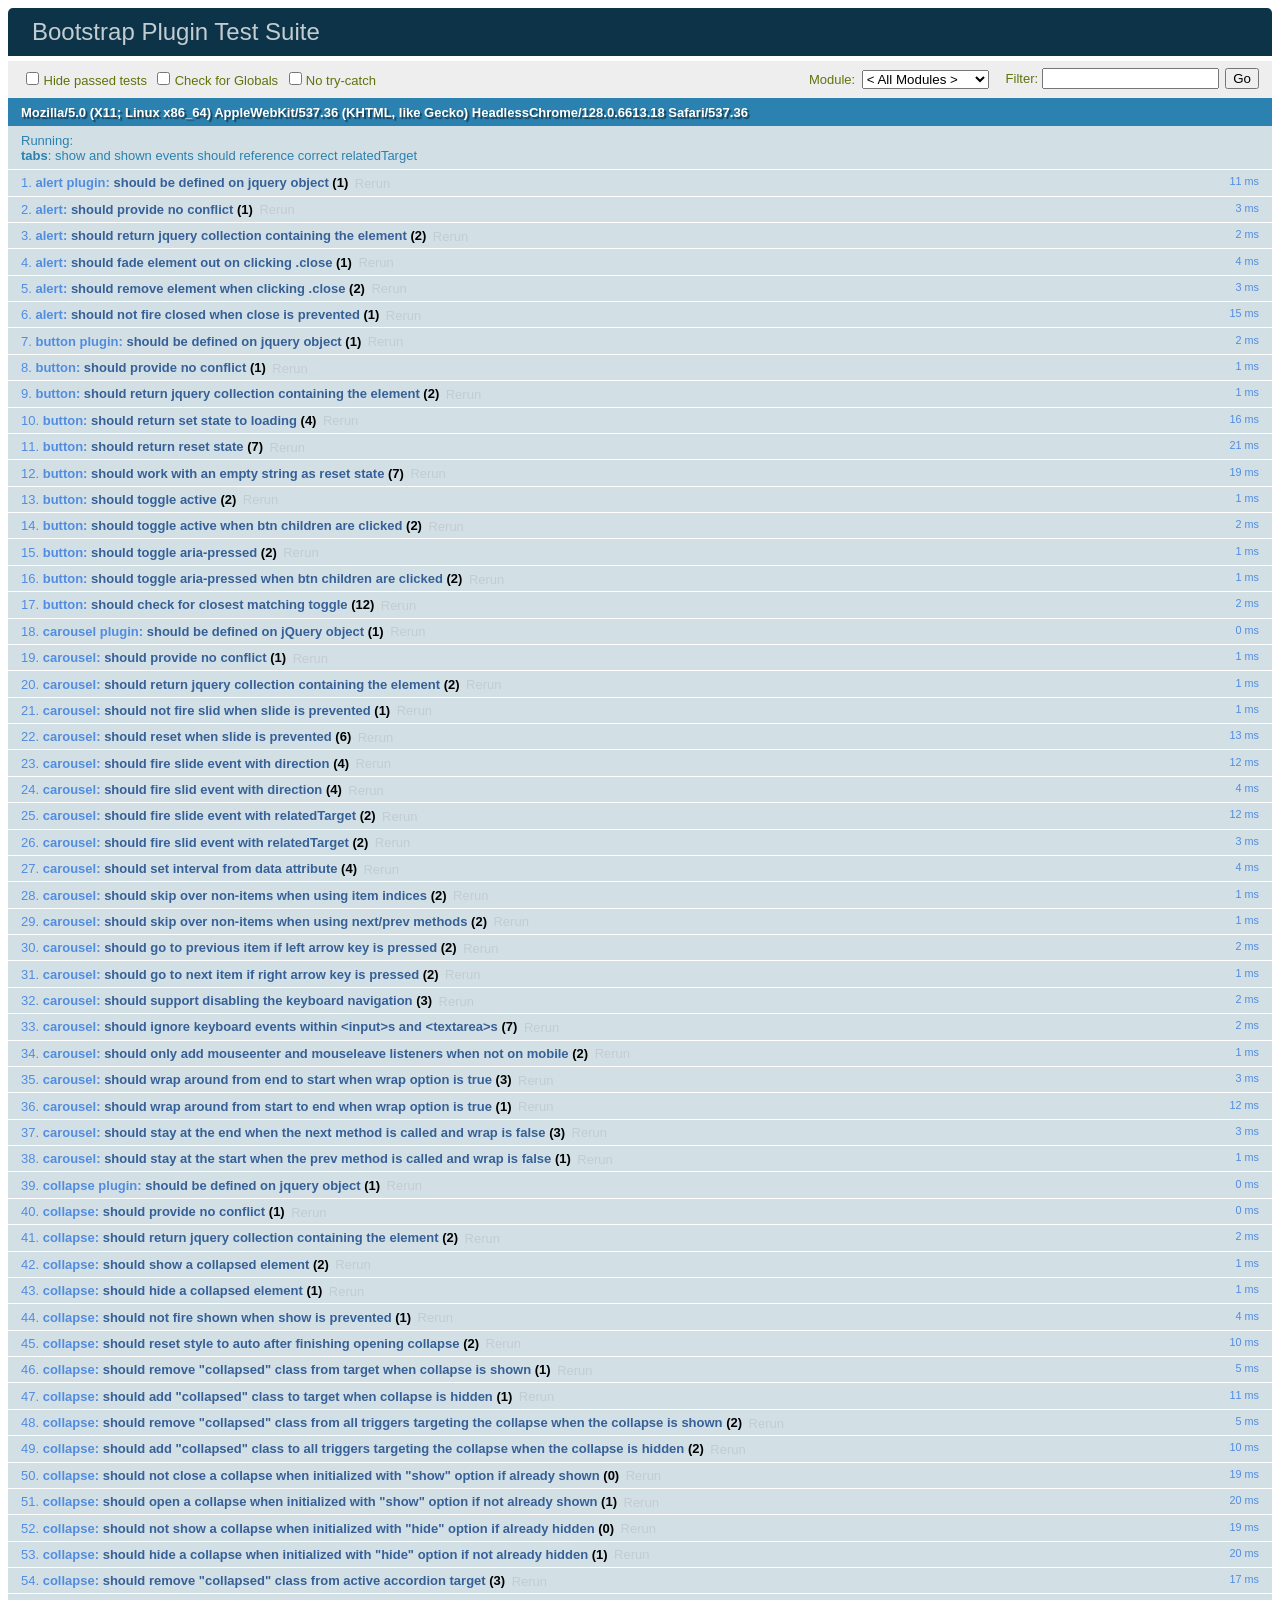
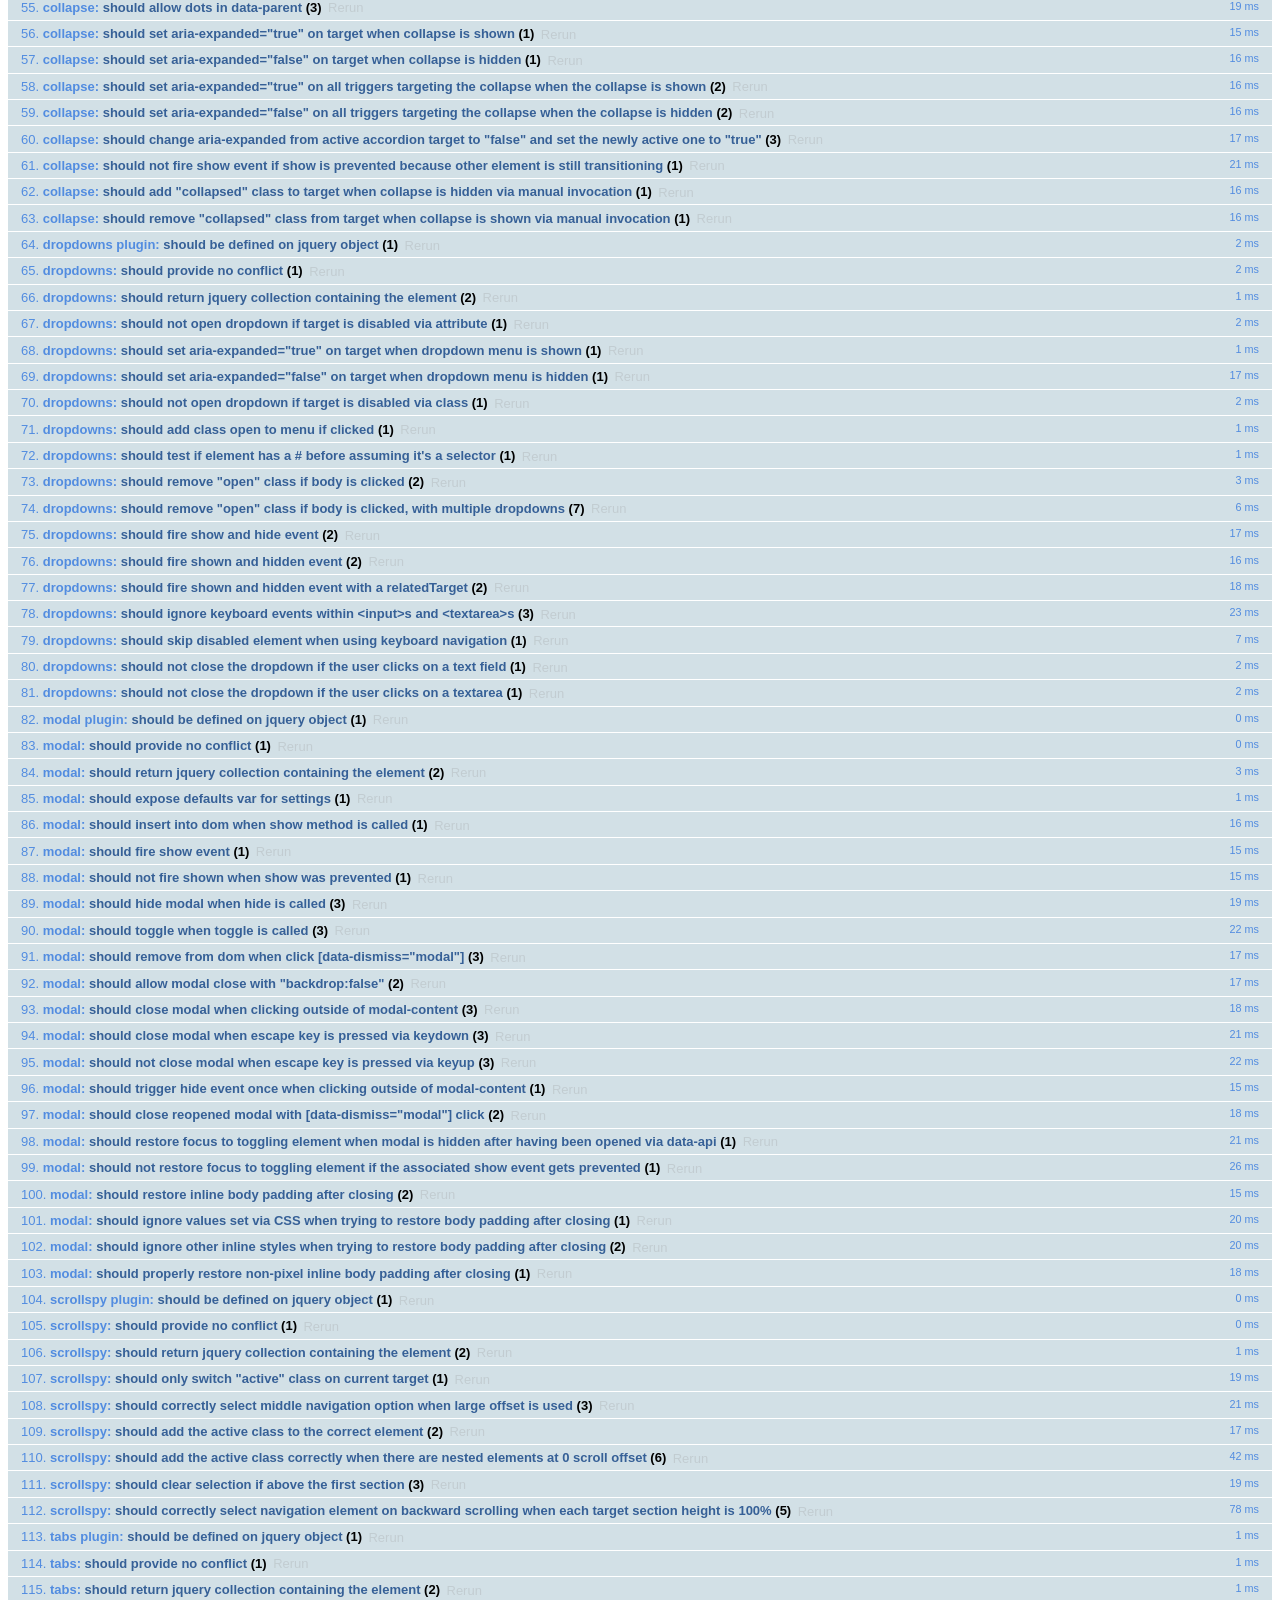
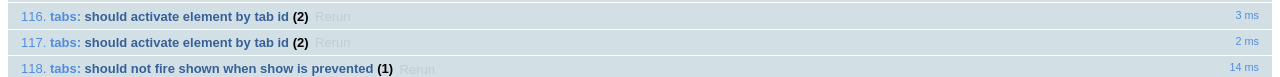
<file: isoccerTraining/js/tests/index.html>
<!DOCTYPE html>
<html>
  <head>
    <meta charset="utf-8">
    <title>Bootstrap Plugin Test Suite</title>
    <meta name="viewport" content="width=device-width, initial-scale=1">

    <!-- jQuery -->
    <script src="vendor/jquery.min.js"></script>
    <script>
      // Disable jQuery event aliases to ensure we don't accidentally use any of them
      (function () {
        var eventAliases = [
          'blur',
          'focus',
          'focusin',
          'focusout',
          'load',
          'resize',
          'scroll',
          'unload',
          'click',
          'dblclick',
          'mousedown',
          'mouseup',
          'mousemove',
          'mouseover',
          'mouseout',
          'mouseenter',
          'mouseleave',
          'change',
          'select',
          'submit',
          'keydown',
          'keypress',
          'keyup',
          'error',
          'contextmenu',
          'hover',
          'bind',
          'unbind',
          'delegate',
          'undelegate'
        ]
        for (var i = 0; i < eventAliases.length; i++) {
          $.fn[eventAliases[i]] = undefined
        }
      })()
    </script>

    <!-- QUnit -->
    <link rel="stylesheet" href="vendor/qunit.css" media="screen">
    <script src="vendor/qunit.js"></script>
    <script>
      // See https://github.com/axemclion/grunt-saucelabs#test-result-details-with-qunit
      var log = []
      // Require assert.expect in each test
      QUnit.config.requireExpects = true
      QUnit.done(function (testResults) {
        var tests = []
        for (var i = 0, len = log.length; i < len; i++) {
          var details = log[i]
          tests.push({
            name: details.name,
            result: details.result,
            expected: details.expected,
            actual: details.actual,
            source: details.source
          })
        }
        testResults.tests = tests

        window.global_test_results = testResults
      })

      QUnit.testStart(function (testDetails) {
        $(window).scrollTop(0)
        QUnit.log(function (details) {
          if (!details.result) {
            details.name = testDetails.name
            log.push(details)
          }
        })
      })

      // Cleanup
      QUnit.testDone(function () {
        $('#qunit-fixture').empty()
        $('#modal-test, .modal-backdrop').remove()
      })

      // Display fixture on-screen on iOS to avoid false positives
      if (/iPhone|iPad|iPod/.test(navigator.userAgent)) {
        QUnit.begin(function() {
          $('#qunit-fixture').css({ top: 0, left: 0 })
        })

        QUnit.done(function () {
          $('#qunit-fixture').css({ top: '', left: '' })
        })
      }

      // Disable deprecated global QUnit method aliases in preparation for QUnit v2
      (function () {
        var methodNames = [
          'async',
          'asyncTest',
          'deepEqual',
          'equal',
          'expect',
          'module',
          'notDeepEqual',
          'notEqual',
          'notPropEqual',
          'notStrictEqual',
          'ok',
          'propEqual',
          'push',
          'start',
          'stop',
          'strictEqual',
          'test',
          'throws'
        ];
        for (var i = 0; i < methodNames.length; i++) {
          var methodName = methodNames[i];
          window[methodName] = undefined;
        }
      })();
    </script>

    <!-- Plugin sources -->
    <script>$.support.transition = false</script>
    <script src="../../js/alert.js"></script>
    <script src="../../js/button.js"></script>
    <script src="../../js/carousel.js"></script>
    <script src="../../js/collapse.js"></script>
    <script src="../../js/dropdown.js"></script>
    <script src="../../js/modal.js"></script>
    <script src="../../js/scrollspy.js"></script>
    <script src="../../js/tab.js"></script>
    <script src="../../js/tooltip.js"></script>
    <script src="../../js/popover.js"></script>
    <script src="../../js/affix.js"></script>

    <!-- Unit tests -->
    <script src="unit/alert.js"></script>
    <script src="unit/button.js"></script>
    <script src="unit/carousel.js"></script>
    <script src="unit/collapse.js"></script>
    <script src="unit/dropdown.js"></script>
    <script src="unit/modal.js"></script>
    <script src="unit/scrollspy.js"></script>
    <script src="unit/tab.js"></script>
    <script src="unit/tooltip.js"></script>
    <script src="unit/popover.js"></script>
    <script src="unit/affix.js"></script>

  </head>
  <body>
    <div id="qunit-container">
      <div id="qunit"></div>
      <div id="qunit-fixture"></div>
    </div>
  </body>
</html>
</file>
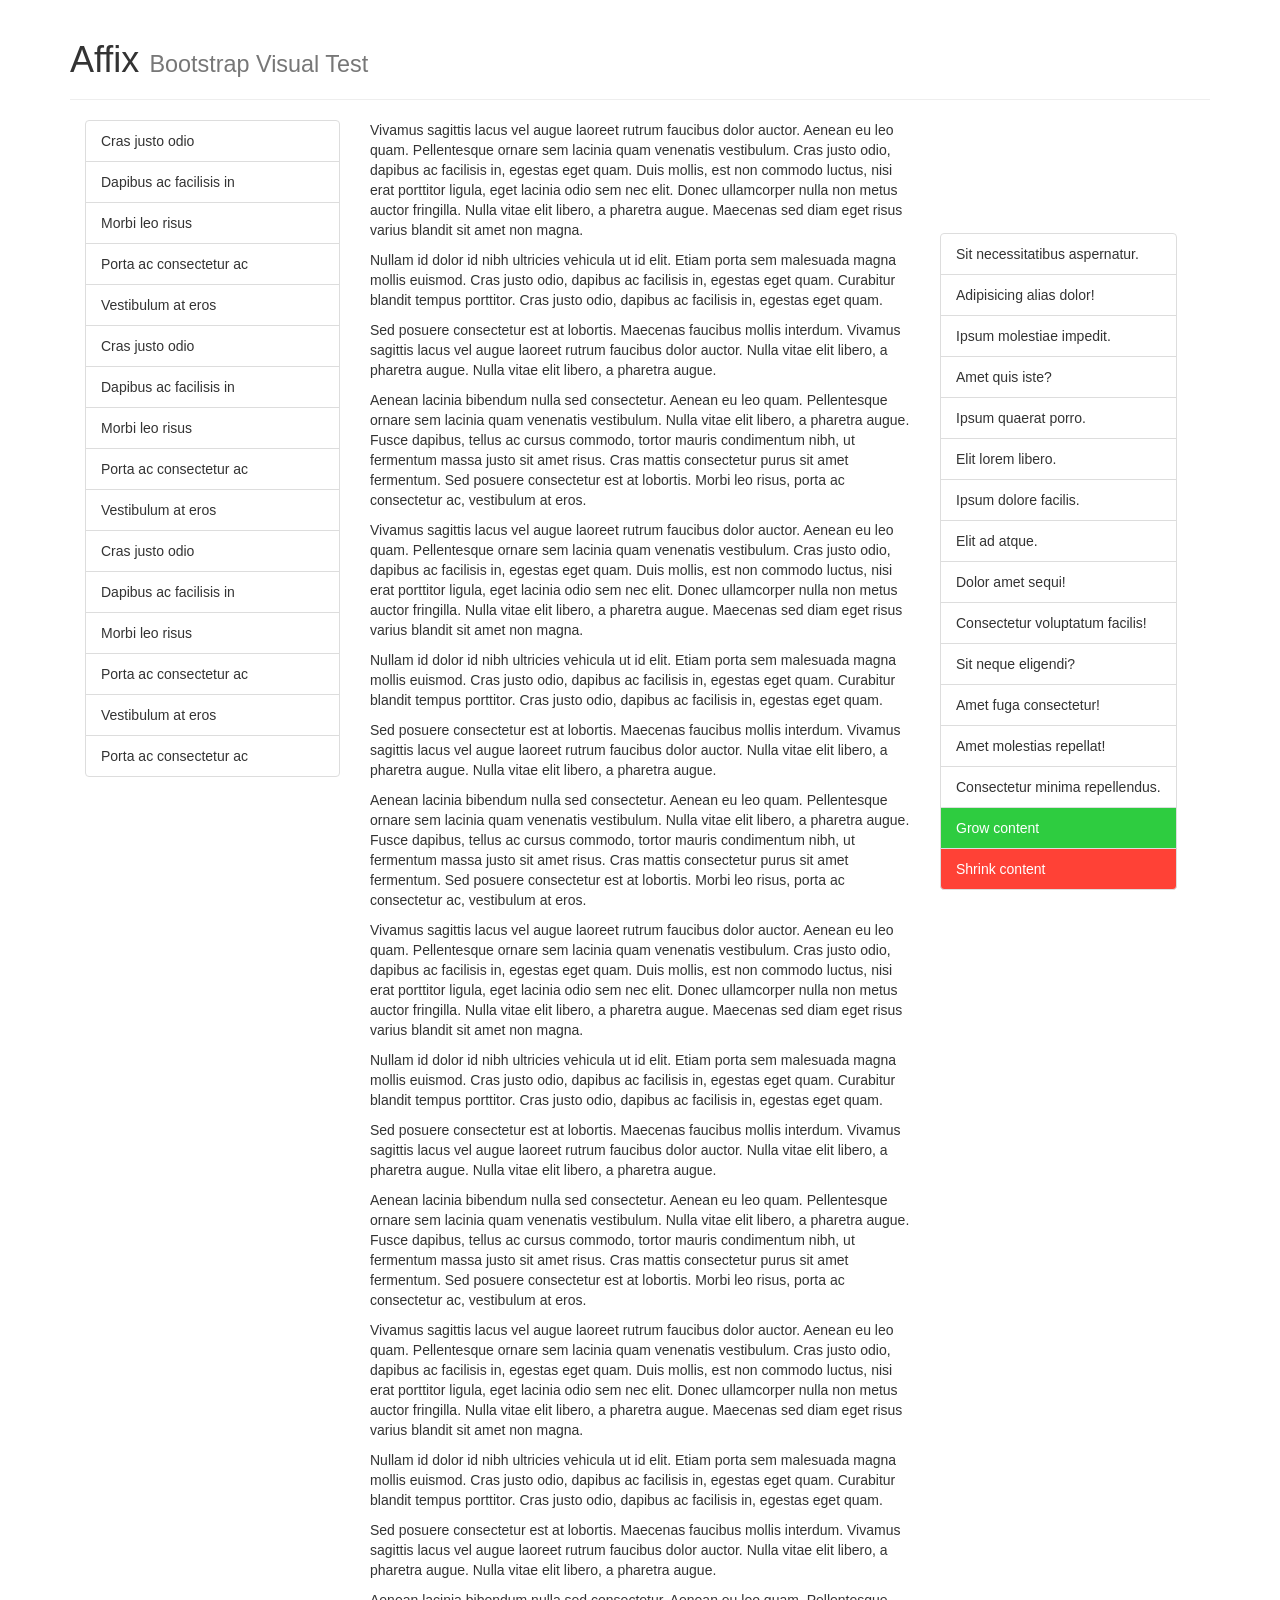
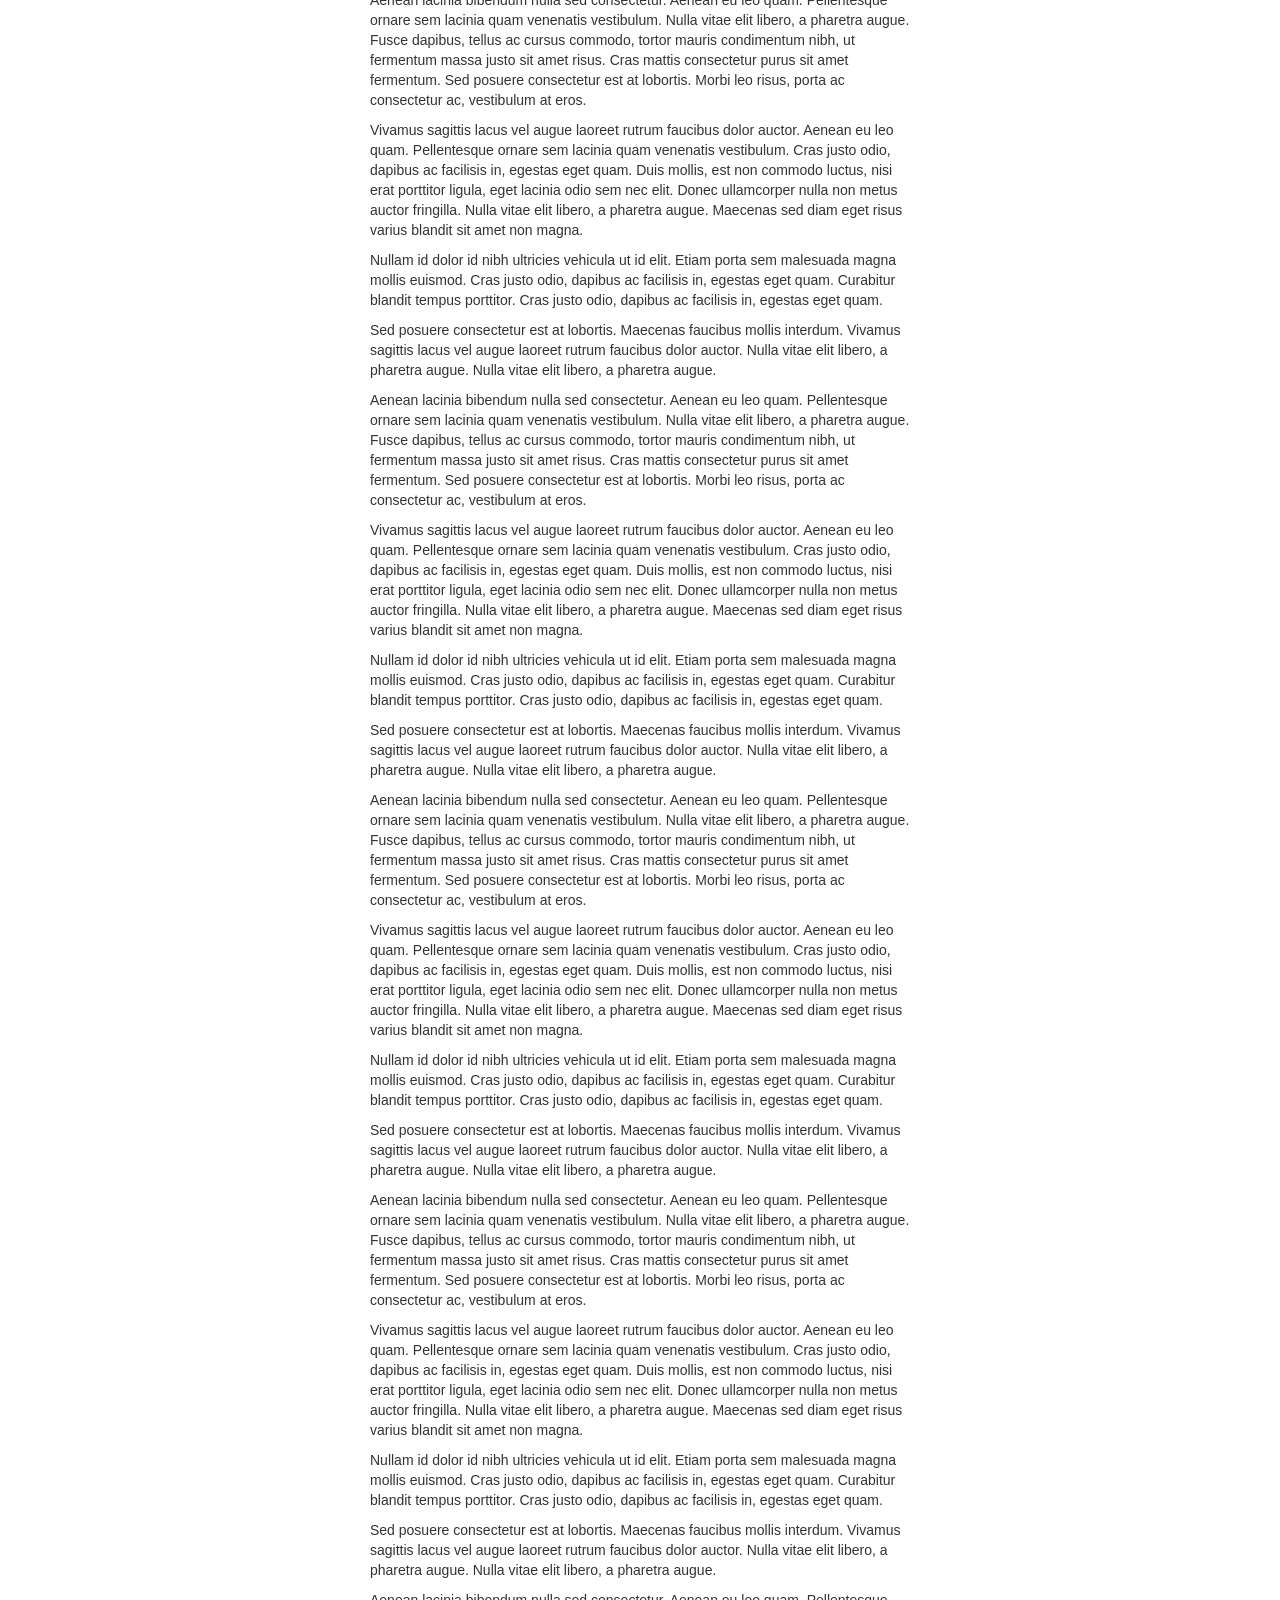
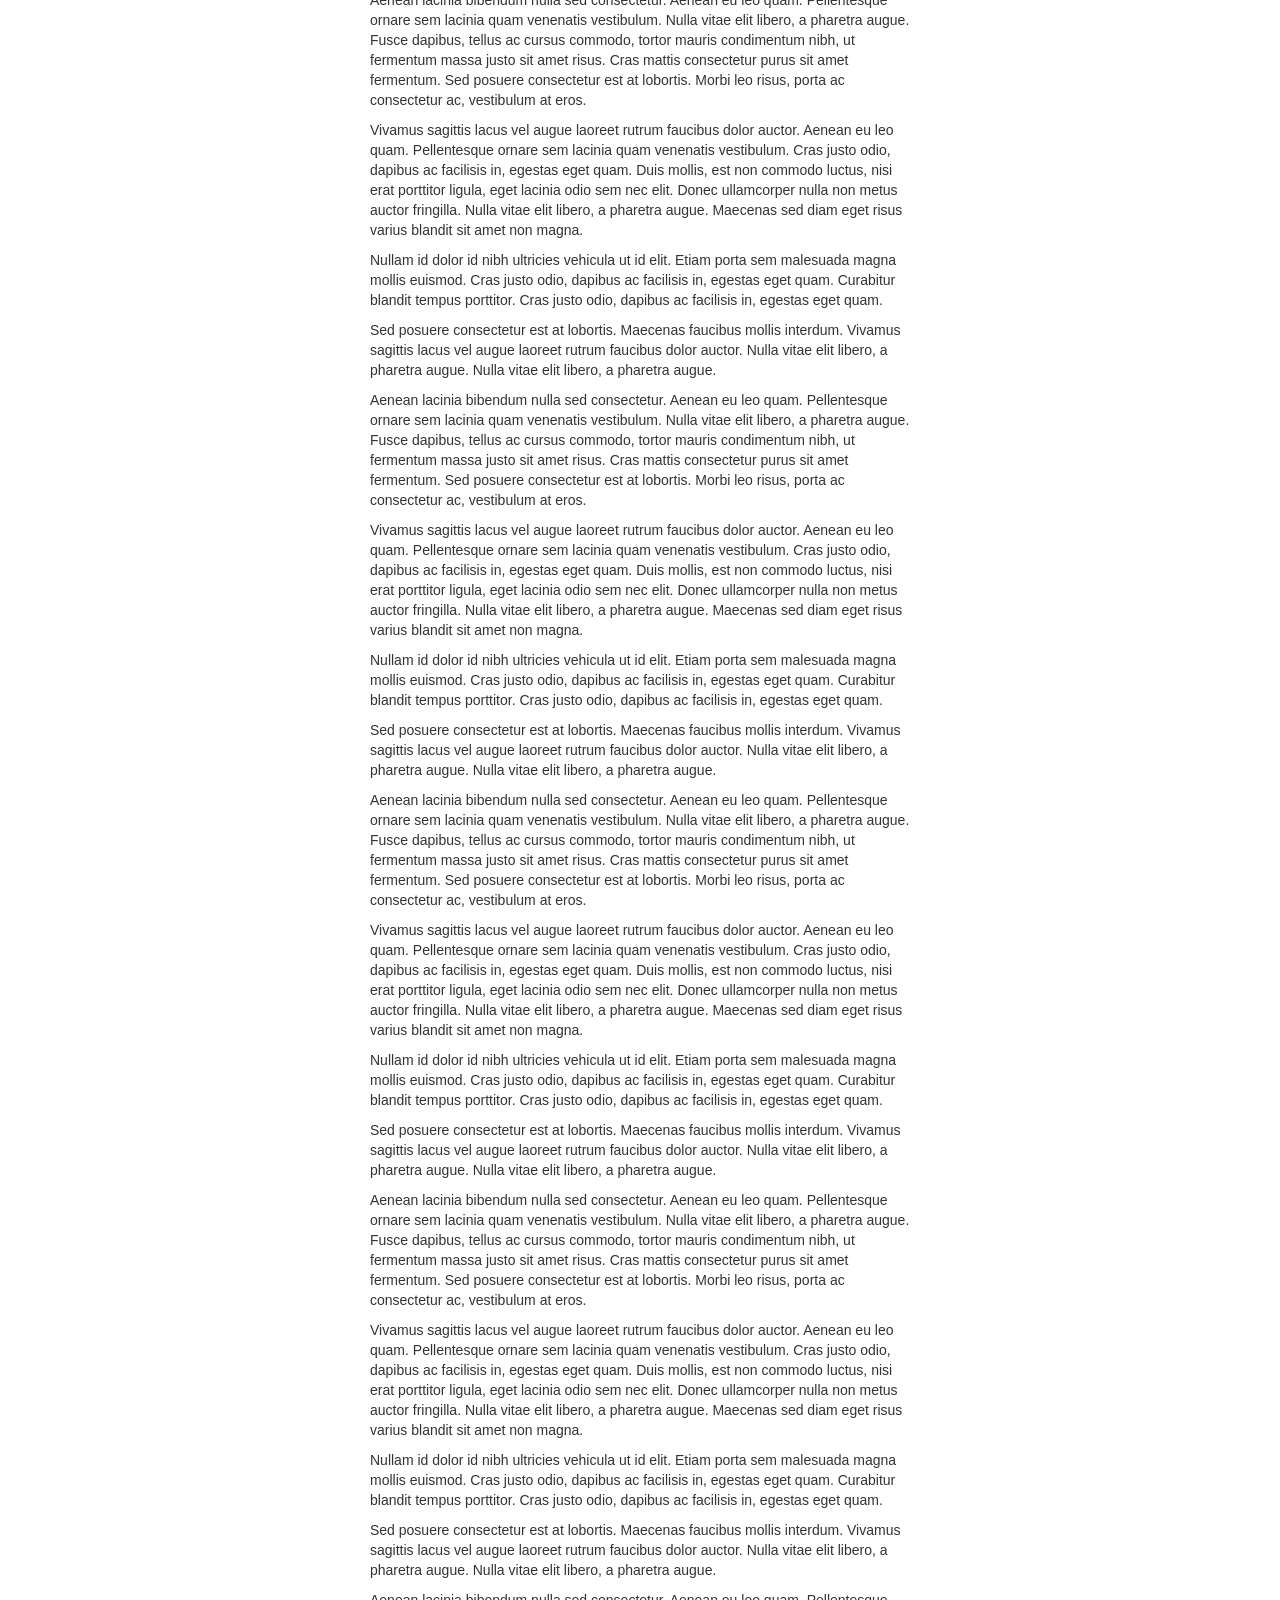
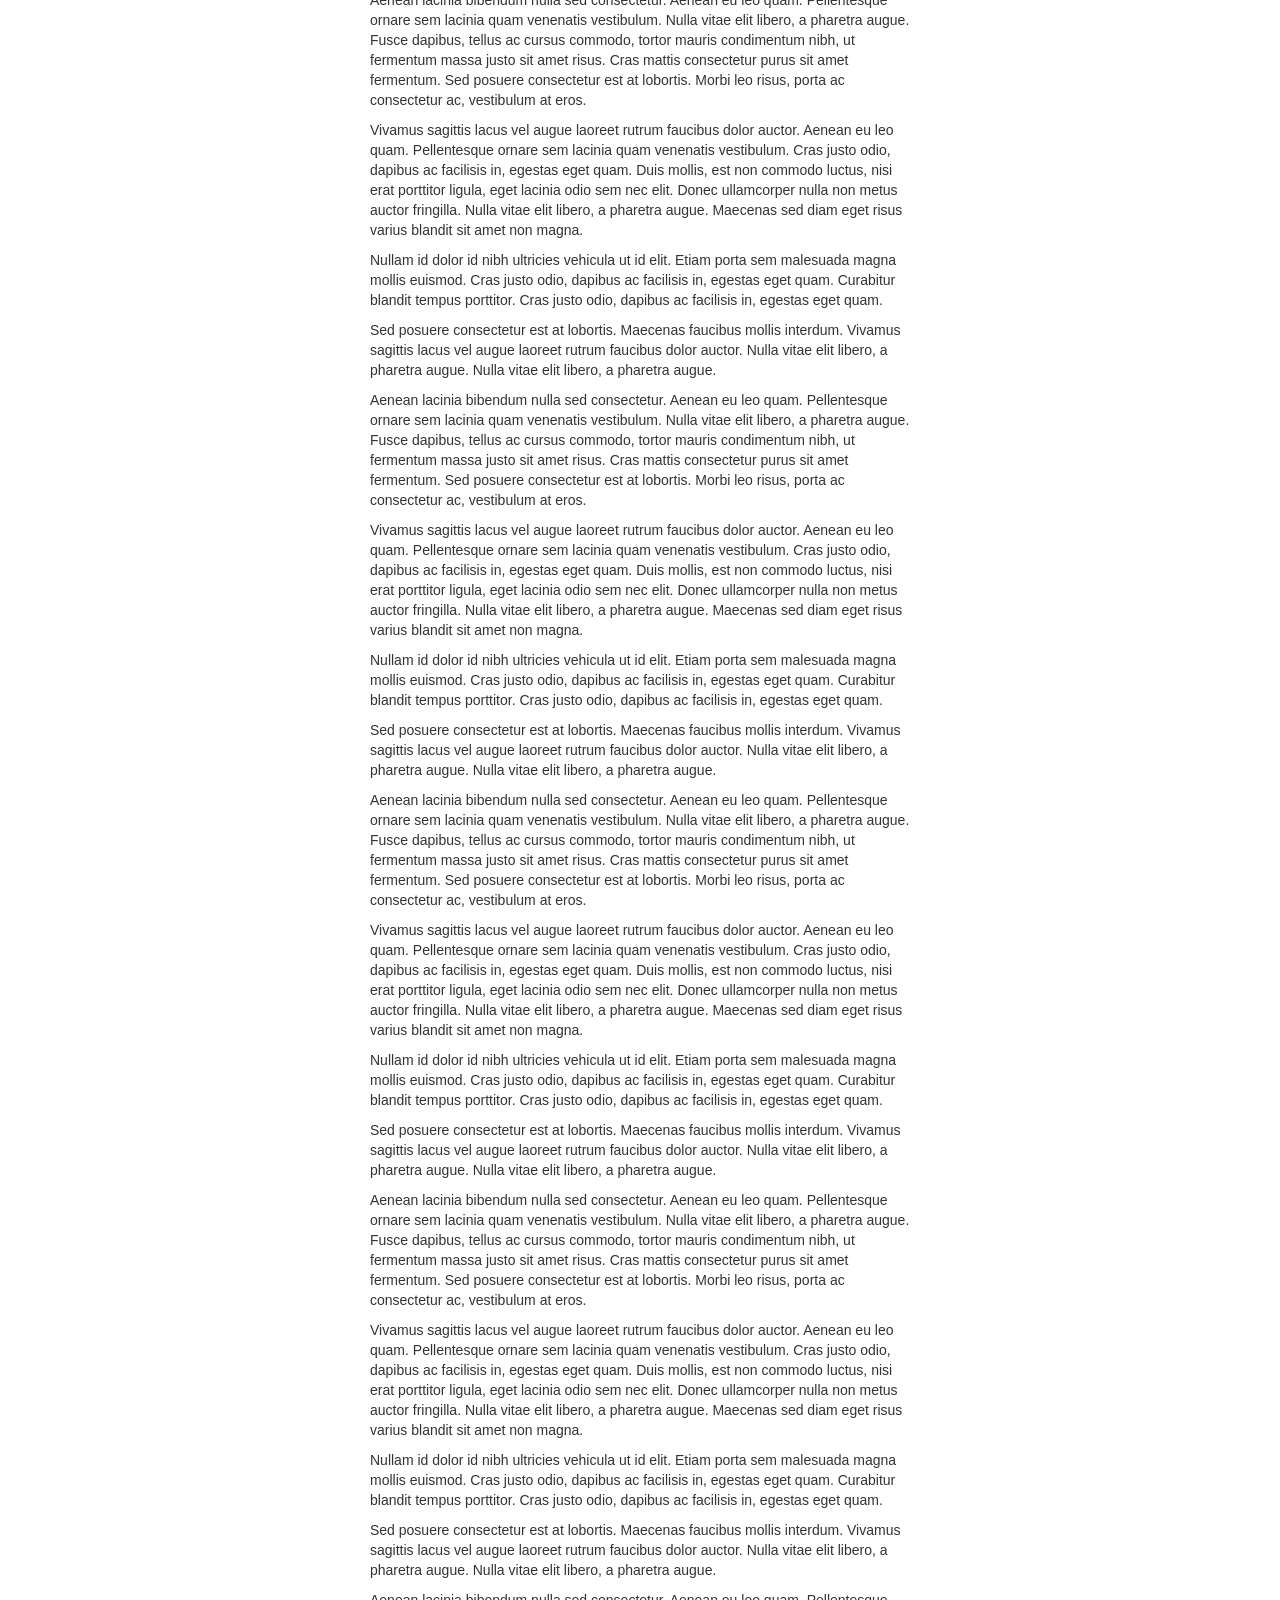
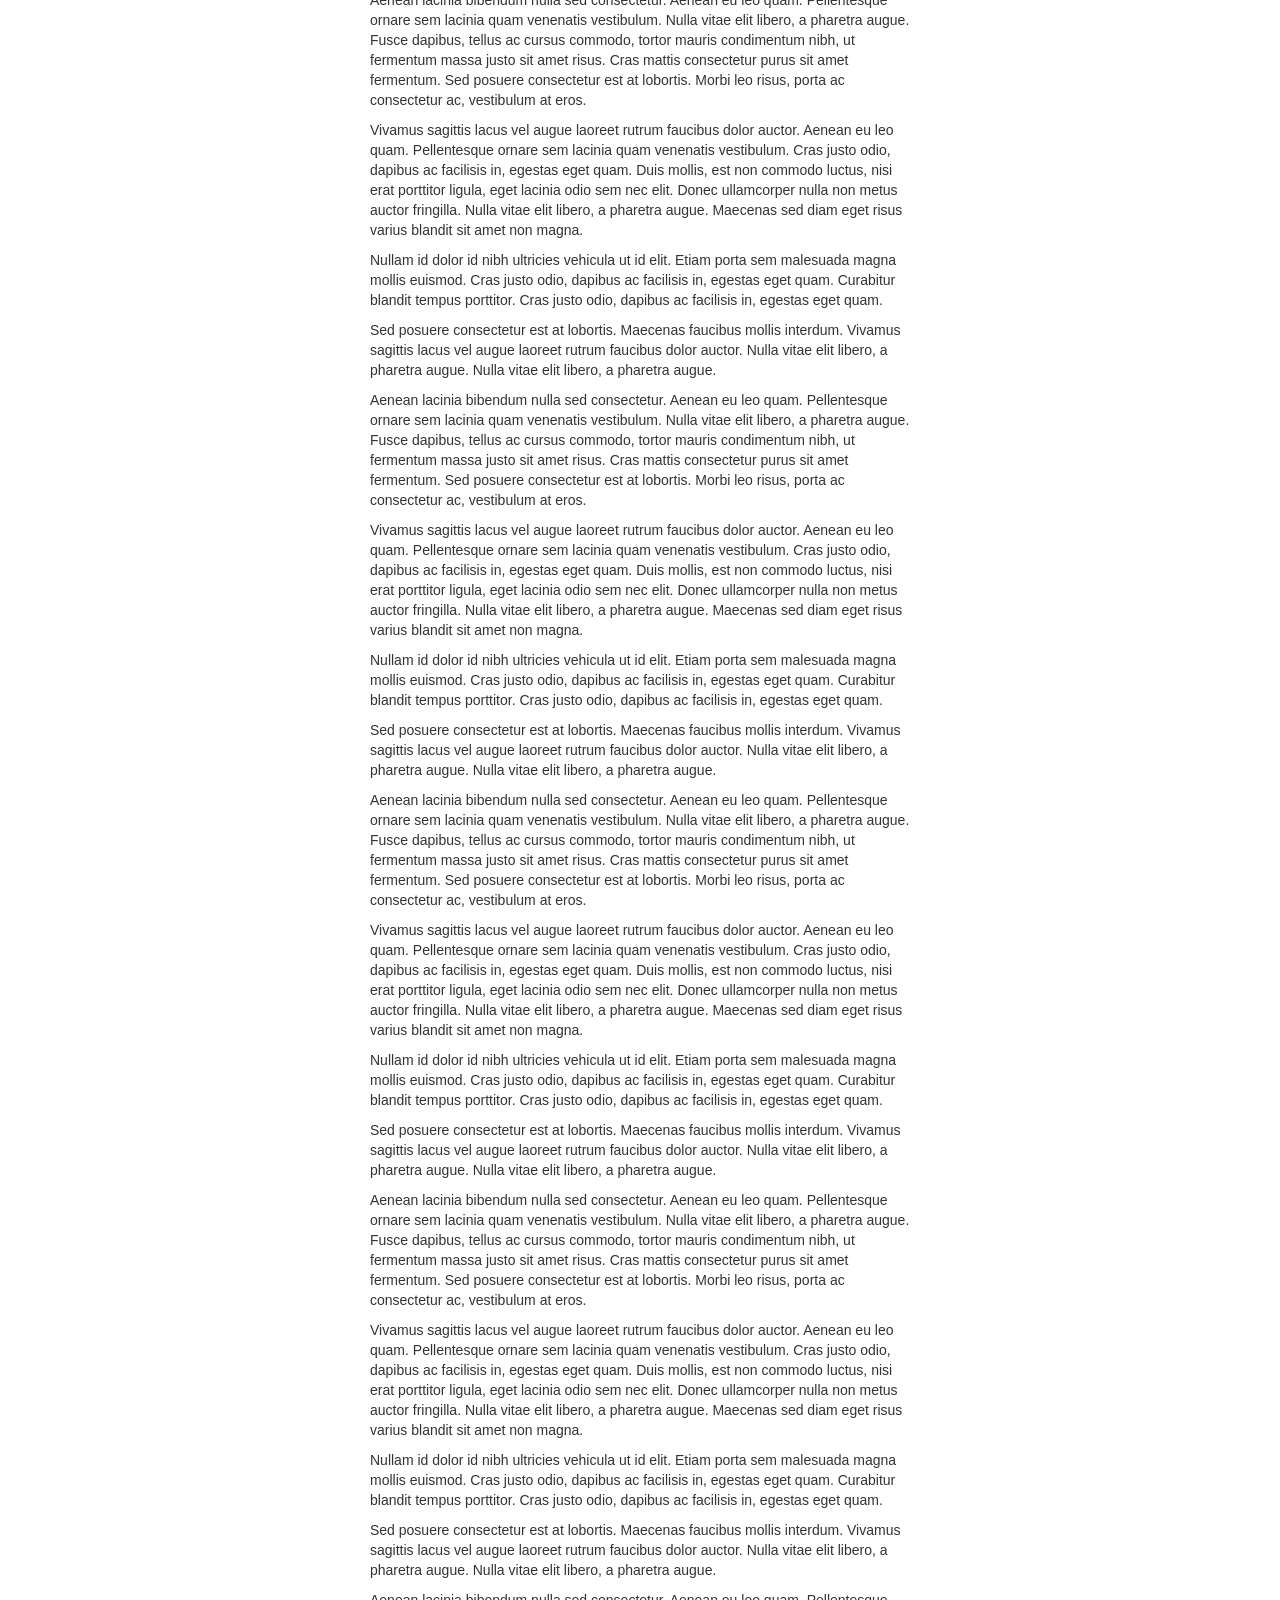
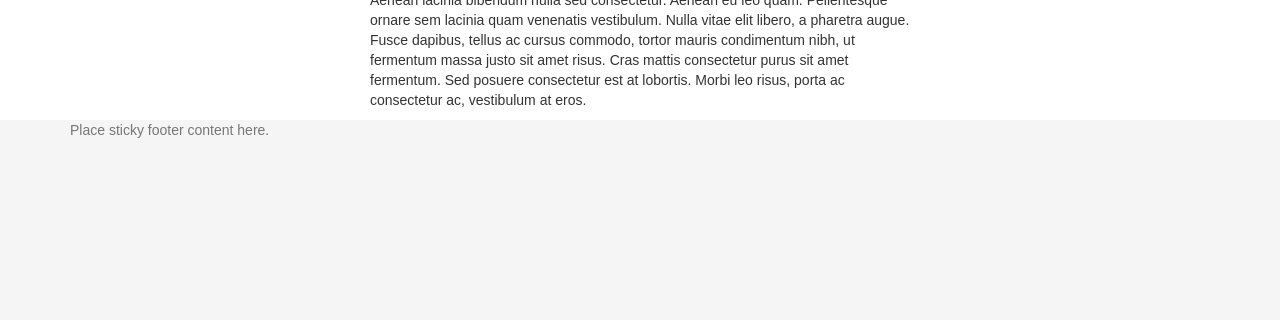
<file: isoccerTraining/js/tests/visual/affix-with-sticky-footer.html>
<!DOCTYPE html>
<html>
<head>
  <meta charset="utf-8">
  <meta http-equiv="X-UA-Compatible" content="IE=edge">
  <meta name="viewport" content="width=device-width, initial-scale=1">
  <title>Affix</title>
  <link rel="stylesheet" href="../../../dist/css/bootstrap.min.css">

  <style>
    html {
      position: relative;
      min-height: 100%;
    }
    body {
      /* Margin bottom by footer height */
      margin-bottom: 200px;
    }
    .footer {
      position: absolute;
      bottom: 0;
      width: 100%;
      /* Set the fixed height of the footer here */
      height: 200px;
      background-color: #f5f5f5;
    }
    /* Test Styles */
    .affixed-element-top.affix {
      top: 10px;
    }
    .affixed-element-top.affix-bottom {
      position: absolute;
    }
    .affixed-element-bottom {
      margin-bottom: 0;
    }
    .affixed-element-bottom.affix {
      bottom: 10px;
    }
    .affixed-element-bottom.affix-bottom {
      position: relative;
    }
    .grow-btn, .shrink-btn {
      color: #FFF;
    }
    .grow-btn {
      background-color: #2ECC40;
    }
    .grow-btn:hover {
      background-color: #3D9970;
    }
    .shrink-btn {
      background-color: #FF4136;
    }
    .shrink-btn:hover {
      background-color: #85144B;
    }
  </style>

  <!-- HTML5 shim and Respond.js for IE8 support of HTML5 elements and media queries -->
  <!-- WARNING: Respond.js doesn't work if you view the page via file:// -->
  <!--[if lt IE 9]>
  <script src="https://oss.maxcdn.com/html5shiv/3.7.2/html5shiv.min.js"></script>
  <script src="https://oss.maxcdn.com/respond/1.4.2/respond.min.js"></script>
  <![endif]-->
</head>
<body>

<div class="container">

  <div class="page-header js-page-header">
    <h1>Affix <small>Bootstrap Visual Test</small></h1>
  </div>

  <div class="col-md-3">
    <ul class="list-group affixed-element-top js-affixed-element-top">
      <li class="list-group-item">Cras justo odio</li>
      <li class="list-group-item">Dapibus ac facilisis in</li>
      <li class="list-group-item">Morbi leo risus</li>
      <li class="list-group-item">Porta ac consectetur ac</li>
      <li class="list-group-item">Vestibulum at eros</li>
      <li class="list-group-item">Cras justo odio</li>
      <li class="list-group-item">Dapibus ac facilisis in</li>
      <li class="list-group-item">Morbi leo risus</li>
      <li class="list-group-item">Porta ac consectetur ac</li>
      <li class="list-group-item">Vestibulum at eros</li>
      <li class="list-group-item">Cras justo odio</li>
      <li class="list-group-item">Dapibus ac facilisis in</li>
      <li class="list-group-item">Morbi leo risus</li>
      <li class="list-group-item">Porta ac consectetur ac</li>
      <li class="list-group-item">Vestibulum at eros</li>
      <li class="list-group-item">Porta ac consectetur ac</li>
    </ul>
  </div>

  <div class="col-md-6 js-content">

    <p>Vivamus sagittis lacus vel augue laoreet rutrum faucibus dolor auctor. Aenean eu leo quam. Pellentesque ornare sem lacinia quam venenatis vestibulum. Cras justo odio, dapibus ac facilisis in, egestas eget quam. Duis mollis, est non commodo luctus, nisi erat porttitor ligula, eget lacinia odio sem nec elit. Donec ullamcorper nulla non metus auctor fringilla. Nulla vitae elit libero, a pharetra augue. Maecenas sed diam eget risus varius blandit sit amet non magna.</p>

    <p>Nullam id dolor id nibh ultricies vehicula ut id elit. Etiam porta sem malesuada magna mollis euismod. Cras justo odio, dapibus ac facilisis in, egestas eget quam. Curabitur blandit tempus porttitor. Cras justo odio, dapibus ac facilisis in, egestas eget quam.</p>

    <p>Sed posuere consectetur est at lobortis. Maecenas faucibus mollis interdum. Vivamus sagittis lacus vel augue laoreet rutrum faucibus dolor auctor. Nulla vitae elit libero, a pharetra augue. Nulla vitae elit libero, a pharetra augue.</p>

    <p>Aenean lacinia bibendum nulla sed consectetur. Aenean eu leo quam. Pellentesque ornare sem lacinia quam venenatis vestibulum. Nulla vitae elit libero, a pharetra augue. Fusce dapibus, tellus ac cursus commodo, tortor mauris condimentum nibh, ut fermentum massa justo sit amet risus. Cras mattis consectetur purus sit amet fermentum. Sed posuere consectetur est at lobortis. Morbi leo risus, porta ac consectetur ac, vestibulum at eros.</p>

    <p>Vivamus sagittis lacus vel augue laoreet rutrum faucibus dolor auctor. Aenean eu leo quam. Pellentesque ornare sem lacinia quam venenatis vestibulum. Cras justo odio, dapibus ac facilisis in, egestas eget quam. Duis mollis, est non commodo luctus, nisi erat porttitor ligula, eget lacinia odio sem nec elit. Donec ullamcorper nulla non metus auctor fringilla. Nulla vitae elit libero, a pharetra augue. Maecenas sed diam eget risus varius blandit sit amet non magna.</p>

    <p>Nullam id dolor id nibh ultricies vehicula ut id elit. Etiam porta sem malesuada magna mollis euismod. Cras justo odio, dapibus ac facilisis in, egestas eget quam. Curabitur blandit tempus porttitor. Cras justo odio, dapibus ac facilisis in, egestas eget quam.</p>

    <p>Sed posuere consectetur est at lobortis. Maecenas faucibus mollis interdum. Vivamus sagittis lacus vel augue laoreet rutrum faucibus dolor auctor. Nulla vitae elit libero, a pharetra augue. Nulla vitae elit libero, a pharetra augue.</p>

    <p>Aenean lacinia bibendum nulla sed consectetur. Aenean eu leo quam. Pellentesque ornare sem lacinia quam venenatis vestibulum. Nulla vitae elit libero, a pharetra augue. Fusce dapibus, tellus ac cursus commodo, tortor mauris condimentum nibh, ut fermentum massa justo sit amet risus. Cras mattis consectetur purus sit amet fermentum. Sed posuere consectetur est at lobortis. Morbi leo risus, porta ac consectetur ac, vestibulum at eros.</p>

    <p>Vivamus sagittis lacus vel augue laoreet rutrum faucibus dolor auctor. Aenean eu leo quam. Pellentesque ornare sem lacinia quam venenatis vestibulum. Cras justo odio, dapibus ac facilisis in, egestas eget quam. Duis mollis, est non commodo luctus, nisi erat porttitor ligula, eget lacinia odio sem nec elit. Donec ullamcorper nulla non metus auctor fringilla. Nulla vitae elit libero, a pharetra augue. Maecenas sed diam eget risus varius blandit sit amet non magna.</p>

    <p>Nullam id dolor id nibh ultricies vehicula ut id elit. Etiam porta sem malesuada magna mollis euismod. Cras justo odio, dapibus ac facilisis in, egestas eget quam. Curabitur blandit tempus porttitor. Cras justo odio, dapibus ac facilisis in, egestas eget quam.</p>

    <p>Sed posuere consectetur est at lobortis. Maecenas faucibus mollis interdum. Vivamus sagittis lacus vel augue laoreet rutrum faucibus dolor auctor. Nulla vitae elit libero, a pharetra augue. Nulla vitae elit libero, a pharetra augue.</p>

    <p>Aenean lacinia bibendum nulla sed consectetur. Aenean eu leo quam. Pellentesque ornare sem lacinia quam venenatis vestibulum. Nulla vitae elit libero, a pharetra augue. Fusce dapibus, tellus ac cursus commodo, tortor mauris condimentum nibh, ut fermentum massa justo sit amet risus. Cras mattis consectetur purus sit amet fermentum. Sed posuere consectetur est at lobortis. Morbi leo risus, porta ac consectetur ac, vestibulum at eros.</p>

    <p>Vivamus sagittis lacus vel augue laoreet rutrum faucibus dolor auctor. Aenean eu leo quam. Pellentesque ornare sem lacinia quam venenatis vestibulum. Cras justo odio, dapibus ac facilisis in, egestas eget quam. Duis mollis, est non commodo luctus, nisi erat porttitor ligula, eget lacinia odio sem nec elit. Donec ullamcorper nulla non metus auctor fringilla. Nulla vitae elit libero, a pharetra augue. Maecenas sed diam eget risus varius blandit sit amet non magna.</p>

    <p>Nullam id dolor id nibh ultricies vehicula ut id elit. Etiam porta sem malesuada magna mollis euismod. Cras justo odio, dapibus ac facilisis in, egestas eget quam. Curabitur blandit tempus porttitor. Cras justo odio, dapibus ac facilisis in, egestas eget quam.</p>

    <p>Sed posuere consectetur est at lobortis. Maecenas faucibus mollis interdum. Vivamus sagittis lacus vel augue laoreet rutrum faucibus dolor auctor. Nulla vitae elit libero, a pharetra augue. Nulla vitae elit libero, a pharetra augue.</p>

    <p>Aenean lacinia bibendum nulla sed consectetur. Aenean eu leo quam. Pellentesque ornare sem lacinia quam venenatis vestibulum. Nulla vitae elit libero, a pharetra augue. Fusce dapibus, tellus ac cursus commodo, tortor mauris condimentum nibh, ut fermentum massa justo sit amet risus. Cras mattis consectetur purus sit amet fermentum. Sed posuere consectetur est at lobortis. Morbi leo risus, porta ac consectetur ac, vestibulum at eros.</p>
    <p>Vivamus sagittis lacus vel augue laoreet rutrum faucibus dolor auctor. Aenean eu leo quam. Pellentesque ornare sem lacinia quam venenatis vestibulum. Cras justo odio, dapibus ac facilisis in, egestas eget quam. Duis mollis, est non commodo luctus, nisi erat porttitor ligula, eget lacinia odio sem nec elit. Donec ullamcorper nulla non metus auctor fringilla. Nulla vitae elit libero, a pharetra augue. Maecenas sed diam eget risus varius blandit sit amet non magna.</p>

    <p>Nullam id dolor id nibh ultricies vehicula ut id elit. Etiam porta sem malesuada magna mollis euismod. Cras justo odio, dapibus ac facilisis in, egestas eget quam. Curabitur blandit tempus porttitor. Cras justo odio, dapibus ac facilisis in, egestas eget quam.</p>

    <p>Sed posuere consectetur est at lobortis. Maecenas faucibus mollis interdum. Vivamus sagittis lacus vel augue laoreet rutrum faucibus dolor auctor. Nulla vitae elit libero, a pharetra augue. Nulla vitae elit libero, a pharetra augue.</p>

    <p>Aenean lacinia bibendum nulla sed consectetur. Aenean eu leo quam. Pellentesque ornare sem lacinia quam venenatis vestibulum. Nulla vitae elit libero, a pharetra augue. Fusce dapibus, tellus ac cursus commodo, tortor mauris condimentum nibh, ut fermentum massa justo sit amet risus. Cras mattis consectetur purus sit amet fermentum. Sed posuere consectetur est at lobortis. Morbi leo risus, porta ac consectetur ac, vestibulum at eros.</p>

    <p>Vivamus sagittis lacus vel augue laoreet rutrum faucibus dolor auctor. Aenean eu leo quam. Pellentesque ornare sem lacinia quam venenatis vestibulum. Cras justo odio, dapibus ac facilisis in, egestas eget quam. Duis mollis, est non commodo luctus, nisi erat porttitor ligula, eget lacinia odio sem nec elit. Donec ullamcorper nulla non metus auctor fringilla. Nulla vitae elit libero, a pharetra augue. Maecenas sed diam eget risus varius blandit sit amet non magna.</p>

    <p>Nullam id dolor id nibh ultricies vehicula ut id elit. Etiam porta sem malesuada magna mollis euismod. Cras justo odio, dapibus ac facilisis in, egestas eget quam. Curabitur blandit tempus porttitor. Cras justo odio, dapibus ac facilisis in, egestas eget quam.</p>

    <p>Sed posuere consectetur est at lobortis. Maecenas faucibus mollis interdum. Vivamus sagittis lacus vel augue laoreet rutrum faucibus dolor auctor. Nulla vitae elit libero, a pharetra augue. Nulla vitae elit libero, a pharetra augue.</p>

    <p>Aenean lacinia bibendum nulla sed consectetur. Aenean eu leo quam. Pellentesque ornare sem lacinia quam venenatis vestibulum. Nulla vitae elit libero, a pharetra augue. Fusce dapibus, tellus ac cursus commodo, tortor mauris condimentum nibh, ut fermentum massa justo sit amet risus. Cras mattis consectetur purus sit amet fermentum. Sed posuere consectetur est at lobortis. Morbi leo risus, porta ac consectetur ac, vestibulum at eros.</p>
    <p>Vivamus sagittis lacus vel augue laoreet rutrum faucibus dolor auctor. Aenean eu leo quam. Pellentesque ornare sem lacinia quam venenatis vestibulum. Cras justo odio, dapibus ac facilisis in, egestas eget quam. Duis mollis, est non commodo luctus, nisi erat porttitor ligula, eget lacinia odio sem nec elit. Donec ullamcorper nulla non metus auctor fringilla. Nulla vitae elit libero, a pharetra augue. Maecenas sed diam eget risus varius blandit sit amet non magna.</p>

    <p>Nullam id dolor id nibh ultricies vehicula ut id elit. Etiam porta sem malesuada magna mollis euismod. Cras justo odio, dapibus ac facilisis in, egestas eget quam. Curabitur blandit tempus porttitor. Cras justo odio, dapibus ac facilisis in, egestas eget quam.</p>

    <p>Sed posuere consectetur est at lobortis. Maecenas faucibus mollis interdum. Vivamus sagittis lacus vel augue laoreet rutrum faucibus dolor auctor. Nulla vitae elit libero, a pharetra augue. Nulla vitae elit libero, a pharetra augue.</p>

    <p>Aenean lacinia bibendum nulla sed consectetur. Aenean eu leo quam. Pellentesque ornare sem lacinia quam venenatis vestibulum. Nulla vitae elit libero, a pharetra augue. Fusce dapibus, tellus ac cursus commodo, tortor mauris condimentum nibh, ut fermentum massa justo sit amet risus. Cras mattis consectetur purus sit amet fermentum. Sed posuere consectetur est at lobortis. Morbi leo risus, porta ac consectetur ac, vestibulum at eros.</p>

    <p>Vivamus sagittis lacus vel augue laoreet rutrum faucibus dolor auctor. Aenean eu leo quam. Pellentesque ornare sem lacinia quam venenatis vestibulum. Cras justo odio, dapibus ac facilisis in, egestas eget quam. Duis mollis, est non commodo luctus, nisi erat porttitor ligula, eget lacinia odio sem nec elit. Donec ullamcorper nulla non metus auctor fringilla. Nulla vitae elit libero, a pharetra augue. Maecenas sed diam eget risus varius blandit sit amet non magna.</p>

    <p>Nullam id dolor id nibh ultricies vehicula ut id elit. Etiam porta sem malesuada magna mollis euismod. Cras justo odio, dapibus ac facilisis in, egestas eget quam. Curabitur blandit tempus porttitor. Cras justo odio, dapibus ac facilisis in, egestas eget quam.</p>

    <p>Sed posuere consectetur est at lobortis. Maecenas faucibus mollis interdum. Vivamus sagittis lacus vel augue laoreet rutrum faucibus dolor auctor. Nulla vitae elit libero, a pharetra augue. Nulla vitae elit libero, a pharetra augue.</p>

    <p>Aenean lacinia bibendum nulla sed consectetur. Aenean eu leo quam. Pellentesque ornare sem lacinia quam venenatis vestibulum. Nulla vitae elit libero, a pharetra augue. Fusce dapibus, tellus ac cursus commodo, tortor mauris condimentum nibh, ut fermentum massa justo sit amet risus. Cras mattis consectetur purus sit amet fermentum. Sed posuere consectetur est at lobortis. Morbi leo risus, porta ac consectetur ac, vestibulum at eros.</p>
    <p>Vivamus sagittis lacus vel augue laoreet rutrum faucibus dolor auctor. Aenean eu leo quam. Pellentesque ornare sem lacinia quam venenatis vestibulum. Cras justo odio, dapibus ac facilisis in, egestas eget quam. Duis mollis, est non commodo luctus, nisi erat porttitor ligula, eget lacinia odio sem nec elit. Donec ullamcorper nulla non metus auctor fringilla. Nulla vitae elit libero, a pharetra augue. Maecenas sed diam eget risus varius blandit sit amet non magna.</p>

    <p>Nullam id dolor id nibh ultricies vehicula ut id elit. Etiam porta sem malesuada magna mollis euismod. Cras justo odio, dapibus ac facilisis in, egestas eget quam. Curabitur blandit tempus porttitor. Cras justo odio, dapibus ac facilisis in, egestas eget quam.</p>

    <p>Sed posuere consectetur est at lobortis. Maecenas faucibus mollis interdum. Vivamus sagittis lacus vel augue laoreet rutrum faucibus dolor auctor. Nulla vitae elit libero, a pharetra augue. Nulla vitae elit libero, a pharetra augue.</p>

    <p>Aenean lacinia bibendum nulla sed consectetur. Aenean eu leo quam. Pellentesque ornare sem lacinia quam venenatis vestibulum. Nulla vitae elit libero, a pharetra augue. Fusce dapibus, tellus ac cursus commodo, tortor mauris condimentum nibh, ut fermentum massa justo sit amet risus. Cras mattis consectetur purus sit amet fermentum. Sed posuere consectetur est at lobortis. Morbi leo risus, porta ac consectetur ac, vestibulum at eros.</p>

    <p>Vivamus sagittis lacus vel augue laoreet rutrum faucibus dolor auctor. Aenean eu leo quam. Pellentesque ornare sem lacinia quam venenatis vestibulum. Cras justo odio, dapibus ac facilisis in, egestas eget quam. Duis mollis, est non commodo luctus, nisi erat porttitor ligula, eget lacinia odio sem nec elit. Donec ullamcorper nulla non metus auctor fringilla. Nulla vitae elit libero, a pharetra augue. Maecenas sed diam eget risus varius blandit sit amet non magna.</p>

    <p>Nullam id dolor id nibh ultricies vehicula ut id elit. Etiam porta sem malesuada magna mollis euismod. Cras justo odio, dapibus ac facilisis in, egestas eget quam. Curabitur blandit tempus porttitor. Cras justo odio, dapibus ac facilisis in, egestas eget quam.</p>

    <p>Sed posuere consectetur est at lobortis. Maecenas faucibus mollis interdum. Vivamus sagittis lacus vel augue laoreet rutrum faucibus dolor auctor. Nulla vitae elit libero, a pharetra augue. Nulla vitae elit libero, a pharetra augue.</p>

    <p>Aenean lacinia bibendum nulla sed consectetur. Aenean eu leo quam. Pellentesque ornare sem lacinia quam venenatis vestibulum. Nulla vitae elit libero, a pharetra augue. Fusce dapibus, tellus ac cursus commodo, tortor mauris condimentum nibh, ut fermentum massa justo sit amet risus. Cras mattis consectetur purus sit amet fermentum. Sed posuere consectetur est at lobortis. Morbi leo risus, porta ac consectetur ac, vestibulum at eros.</p>
    <p>Vivamus sagittis lacus vel augue laoreet rutrum faucibus dolor auctor. Aenean eu leo quam. Pellentesque ornare sem lacinia quam venenatis vestibulum. Cras justo odio, dapibus ac facilisis in, egestas eget quam. Duis mollis, est non commodo luctus, nisi erat porttitor ligula, eget lacinia odio sem nec elit. Donec ullamcorper nulla non metus auctor fringilla. Nulla vitae elit libero, a pharetra augue. Maecenas sed diam eget risus varius blandit sit amet non magna.</p>

    <p>Nullam id dolor id nibh ultricies vehicula ut id elit. Etiam porta sem malesuada magna mollis euismod. Cras justo odio, dapibus ac facilisis in, egestas eget quam. Curabitur blandit tempus porttitor. Cras justo odio, dapibus ac facilisis in, egestas eget quam.</p>

    <p>Sed posuere consectetur est at lobortis. Maecenas faucibus mollis interdum. Vivamus sagittis lacus vel augue laoreet rutrum faucibus dolor auctor. Nulla vitae elit libero, a pharetra augue. Nulla vitae elit libero, a pharetra augue.</p>

    <p>Aenean lacinia bibendum nulla sed consectetur. Aenean eu leo quam. Pellentesque ornare sem lacinia quam venenatis vestibulum. Nulla vitae elit libero, a pharetra augue. Fusce dapibus, tellus ac cursus commodo, tortor mauris condimentum nibh, ut fermentum massa justo sit amet risus. Cras mattis consectetur purus sit amet fermentum. Sed posuere consectetur est at lobortis. Morbi leo risus, porta ac consectetur ac, vestibulum at eros.</p>

    <p>Vivamus sagittis lacus vel augue laoreet rutrum faucibus dolor auctor. Aenean eu leo quam. Pellentesque ornare sem lacinia quam venenatis vestibulum. Cras justo odio, dapibus ac facilisis in, egestas eget quam. Duis mollis, est non commodo luctus, nisi erat porttitor ligula, eget lacinia odio sem nec elit. Donec ullamcorper nulla non metus auctor fringilla. Nulla vitae elit libero, a pharetra augue. Maecenas sed diam eget risus varius blandit sit amet non magna.</p>

    <p>Nullam id dolor id nibh ultricies vehicula ut id elit. Etiam porta sem malesuada magna mollis euismod. Cras justo odio, dapibus ac facilisis in, egestas eget quam. Curabitur blandit tempus porttitor. Cras justo odio, dapibus ac facilisis in, egestas eget quam.</p>

    <p>Sed posuere consectetur est at lobortis. Maecenas faucibus mollis interdum. Vivamus sagittis lacus vel augue laoreet rutrum faucibus dolor auctor. Nulla vitae elit libero, a pharetra augue. Nulla vitae elit libero, a pharetra augue.</p>

    <p>Aenean lacinia bibendum nulla sed consectetur. Aenean eu leo quam. Pellentesque ornare sem lacinia quam venenatis vestibulum. Nulla vitae elit libero, a pharetra augue. Fusce dapibus, tellus ac cursus commodo, tortor mauris condimentum nibh, ut fermentum massa justo sit amet risus. Cras mattis consectetur purus sit amet fermentum. Sed posuere consectetur est at lobortis. Morbi leo risus, porta ac consectetur ac, vestibulum at eros.</p>
    <p>Vivamus sagittis lacus vel augue laoreet rutrum faucibus dolor auctor. Aenean eu leo quam. Pellentesque ornare sem lacinia quam venenatis vestibulum. Cras justo odio, dapibus ac facilisis in, egestas eget quam. Duis mollis, est non commodo luctus, nisi erat porttitor ligula, eget lacinia odio sem nec elit. Donec ullamcorper nulla non metus auctor fringilla. Nulla vitae elit libero, a pharetra augue. Maecenas sed diam eget risus varius blandit sit amet non magna.</p>

    <p>Nullam id dolor id nibh ultricies vehicula ut id elit. Etiam porta sem malesuada magna mollis euismod. Cras justo odio, dapibus ac facilisis in, egestas eget quam. Curabitur blandit tempus porttitor. Cras justo odio, dapibus ac facilisis in, egestas eget quam.</p>

    <p>Sed posuere consectetur est at lobortis. Maecenas faucibus mollis interdum. Vivamus sagittis lacus vel augue laoreet rutrum faucibus dolor auctor. Nulla vitae elit libero, a pharetra augue. Nulla vitae elit libero, a pharetra augue.</p>

    <p>Aenean lacinia bibendum nulla sed consectetur. Aenean eu leo quam. Pellentesque ornare sem lacinia quam venenatis vestibulum. Nulla vitae elit libero, a pharetra augue. Fusce dapibus, tellus ac cursus commodo, tortor mauris condimentum nibh, ut fermentum massa justo sit amet risus. Cras mattis consectetur purus sit amet fermentum. Sed posuere consectetur est at lobortis. Morbi leo risus, porta ac consectetur ac, vestibulum at eros.</p>

    <p>Vivamus sagittis lacus vel augue laoreet rutrum faucibus dolor auctor. Aenean eu leo quam. Pellentesque ornare sem lacinia quam venenatis vestibulum. Cras justo odio, dapibus ac facilisis in, egestas eget quam. Duis mollis, est non commodo luctus, nisi erat porttitor ligula, eget lacinia odio sem nec elit. Donec ullamcorper nulla non metus auctor fringilla. Nulla vitae elit libero, a pharetra augue. Maecenas sed diam eget risus varius blandit sit amet non magna.</p>

    <p>Nullam id dolor id nibh ultricies vehicula ut id elit. Etiam porta sem malesuada magna mollis euismod. Cras justo odio, dapibus ac facilisis in, egestas eget quam. Curabitur blandit tempus porttitor. Cras justo odio, dapibus ac facilisis in, egestas eget quam.</p>

    <p>Sed posuere consectetur est at lobortis. Maecenas faucibus mollis interdum. Vivamus sagittis lacus vel augue laoreet rutrum faucibus dolor auctor. Nulla vitae elit libero, a pharetra augue. Nulla vitae elit libero, a pharetra augue.</p>

    <p>Aenean lacinia bibendum nulla sed consectetur. Aenean eu leo quam. Pellentesque ornare sem lacinia quam venenatis vestibulum. Nulla vitae elit libero, a pharetra augue. Fusce dapibus, tellus ac cursus commodo, tortor mauris condimentum nibh, ut fermentum massa justo sit amet risus. Cras mattis consectetur purus sit amet fermentum. Sed posuere consectetur est at lobortis. Morbi leo risus, porta ac consectetur ac, vestibulum at eros.</p>
    <p>Vivamus sagittis lacus vel augue laoreet rutrum faucibus dolor auctor. Aenean eu leo quam. Pellentesque ornare sem lacinia quam venenatis vestibulum. Cras justo odio, dapibus ac facilisis in, egestas eget quam. Duis mollis, est non commodo luctus, nisi erat porttitor ligula, eget lacinia odio sem nec elit. Donec ullamcorper nulla non metus auctor fringilla. Nulla vitae elit libero, a pharetra augue. Maecenas sed diam eget risus varius blandit sit amet non magna.</p>

    <p>Nullam id dolor id nibh ultricies vehicula ut id elit. Etiam porta sem malesuada magna mollis euismod. Cras justo odio, dapibus ac facilisis in, egestas eget quam. Curabitur blandit tempus porttitor. Cras justo odio, dapibus ac facilisis in, egestas eget quam.</p>

    <p>Sed posuere consectetur est at lobortis. Maecenas faucibus mollis interdum. Vivamus sagittis lacus vel augue laoreet rutrum faucibus dolor auctor. Nulla vitae elit libero, a pharetra augue. Nulla vitae elit libero, a pharetra augue.</p>

    <p>Aenean lacinia bibendum nulla sed consectetur. Aenean eu leo quam. Pellentesque ornare sem lacinia quam venenatis vestibulum. Nulla vitae elit libero, a pharetra augue. Fusce dapibus, tellus ac cursus commodo, tortor mauris condimentum nibh, ut fermentum massa justo sit amet risus. Cras mattis consectetur purus sit amet fermentum. Sed posuere consectetur est at lobortis. Morbi leo risus, porta ac consectetur ac, vestibulum at eros.</p>

    <p>Vivamus sagittis lacus vel augue laoreet rutrum faucibus dolor auctor. Aenean eu leo quam. Pellentesque ornare sem lacinia quam venenatis vestibulum. Cras justo odio, dapibus ac facilisis in, egestas eget quam. Duis mollis, est non commodo luctus, nisi erat porttitor ligula, eget lacinia odio sem nec elit. Donec ullamcorper nulla non metus auctor fringilla. Nulla vitae elit libero, a pharetra augue. Maecenas sed diam eget risus varius blandit sit amet non magna.</p>

    <p>Nullam id dolor id nibh ultricies vehicula ut id elit. Etiam porta sem malesuada magna mollis euismod. Cras justo odio, dapibus ac facilisis in, egestas eget quam. Curabitur blandit tempus porttitor. Cras justo odio, dapibus ac facilisis in, egestas eget quam.</p>

    <p>Sed posuere consectetur est at lobortis. Maecenas faucibus mollis interdum. Vivamus sagittis lacus vel augue laoreet rutrum faucibus dolor auctor. Nulla vitae elit libero, a pharetra augue. Nulla vitae elit libero, a pharetra augue.</p>

    <p>Aenean lacinia bibendum nulla sed consectetur. Aenean eu leo quam. Pellentesque ornare sem lacinia quam venenatis vestibulum. Nulla vitae elit libero, a pharetra augue. Fusce dapibus, tellus ac cursus commodo, tortor mauris condimentum nibh, ut fermentum massa justo sit amet risus. Cras mattis consectetur purus sit amet fermentum. Sed posuere consectetur est at lobortis. Morbi leo risus, porta ac consectetur ac, vestibulum at eros.</p>
    <p>Vivamus sagittis lacus vel augue laoreet rutrum faucibus dolor auctor. Aenean eu leo quam. Pellentesque ornare sem lacinia quam venenatis vestibulum. Cras justo odio, dapibus ac facilisis in, egestas eget quam. Duis mollis, est non commodo luctus, nisi erat porttitor ligula, eget lacinia odio sem nec elit. Donec ullamcorper nulla non metus auctor fringilla. Nulla vitae elit libero, a pharetra augue. Maecenas sed diam eget risus varius blandit sit amet non magna.</p>

    <p>Nullam id dolor id nibh ultricies vehicula ut id elit. Etiam porta sem malesuada magna mollis euismod. Cras justo odio, dapibus ac facilisis in, egestas eget quam. Curabitur blandit tempus porttitor. Cras justo odio, dapibus ac facilisis in, egestas eget quam.</p>

    <p>Sed posuere consectetur est at lobortis. Maecenas faucibus mollis interdum. Vivamus sagittis lacus vel augue laoreet rutrum faucibus dolor auctor. Nulla vitae elit libero, a pharetra augue. Nulla vitae elit libero, a pharetra augue.</p>

    <p>Aenean lacinia bibendum nulla sed consectetur. Aenean eu leo quam. Pellentesque ornare sem lacinia quam venenatis vestibulum. Nulla vitae elit libero, a pharetra augue. Fusce dapibus, tellus ac cursus commodo, tortor mauris condimentum nibh, ut fermentum massa justo sit amet risus. Cras mattis consectetur purus sit amet fermentum. Sed posuere consectetur est at lobortis. Morbi leo risus, porta ac consectetur ac, vestibulum at eros.</p>

    <p>Vivamus sagittis lacus vel augue laoreet rutrum faucibus dolor auctor. Aenean eu leo quam. Pellentesque ornare sem lacinia quam venenatis vestibulum. Cras justo odio, dapibus ac facilisis in, egestas eget quam. Duis mollis, est non commodo luctus, nisi erat porttitor ligula, eget lacinia odio sem nec elit. Donec ullamcorper nulla non metus auctor fringilla. Nulla vitae elit libero, a pharetra augue. Maecenas sed diam eget risus varius blandit sit amet non magna.</p>

    <p>Nullam id dolor id nibh ultricies vehicula ut id elit. Etiam porta sem malesuada magna mollis euismod. Cras justo odio, dapibus ac facilisis in, egestas eget quam. Curabitur blandit tempus porttitor. Cras justo odio, dapibus ac facilisis in, egestas eget quam.</p>

    <p>Sed posuere consectetur est at lobortis. Maecenas faucibus mollis interdum. Vivamus sagittis lacus vel augue laoreet rutrum faucibus dolor auctor. Nulla vitae elit libero, a pharetra augue. Nulla vitae elit libero, a pharetra augue.</p>

    <p>Aenean lacinia bibendum nulla sed consectetur. Aenean eu leo quam. Pellentesque ornare sem lacinia quam venenatis vestibulum. Nulla vitae elit libero, a pharetra augue. Fusce dapibus, tellus ac cursus commodo, tortor mauris condimentum nibh, ut fermentum massa justo sit amet risus. Cras mattis consectetur purus sit amet fermentum. Sed posuere consectetur est at lobortis. Morbi leo risus, porta ac consectetur ac, vestibulum at eros.</p>
    <p>Vivamus sagittis lacus vel augue laoreet rutrum faucibus dolor auctor. Aenean eu leo quam. Pellentesque ornare sem lacinia quam venenatis vestibulum. Cras justo odio, dapibus ac facilisis in, egestas eget quam. Duis mollis, est non commodo luctus, nisi erat porttitor ligula, eget lacinia odio sem nec elit. Donec ullamcorper nulla non metus auctor fringilla. Nulla vitae elit libero, a pharetra augue. Maecenas sed diam eget risus varius blandit sit amet non magna.</p>

    <p>Nullam id dolor id nibh ultricies vehicula ut id elit. Etiam porta sem malesuada magna mollis euismod. Cras justo odio, dapibus ac facilisis in, egestas eget quam. Curabitur blandit tempus porttitor. Cras justo odio, dapibus ac facilisis in, egestas eget quam.</p>

    <p>Sed posuere consectetur est at lobortis. Maecenas faucibus mollis interdum. Vivamus sagittis lacus vel augue laoreet rutrum faucibus dolor auctor. Nulla vitae elit libero, a pharetra augue. Nulla vitae elit libero, a pharetra augue.</p>

    <p>Aenean lacinia bibendum nulla sed consectetur. Aenean eu leo quam. Pellentesque ornare sem lacinia quam venenatis vestibulum. Nulla vitae elit libero, a pharetra augue. Fusce dapibus, tellus ac cursus commodo, tortor mauris condimentum nibh, ut fermentum massa justo sit amet risus. Cras mattis consectetur purus sit amet fermentum. Sed posuere consectetur est at lobortis. Morbi leo risus, porta ac consectetur ac, vestibulum at eros.</p>

    <p>Vivamus sagittis lacus vel augue laoreet rutrum faucibus dolor auctor. Aenean eu leo quam. Pellentesque ornare sem lacinia quam venenatis vestibulum. Cras justo odio, dapibus ac facilisis in, egestas eget quam. Duis mollis, est non commodo luctus, nisi erat porttitor ligula, eget lacinia odio sem nec elit. Donec ullamcorper nulla non metus auctor fringilla. Nulla vitae elit libero, a pharetra augue. Maecenas sed diam eget risus varius blandit sit amet non magna.</p>

    <p>Nullam id dolor id nibh ultricies vehicula ut id elit. Etiam porta sem malesuada magna mollis euismod. Cras justo odio, dapibus ac facilisis in, egestas eget quam. Curabitur blandit tempus porttitor. Cras justo odio, dapibus ac facilisis in, egestas eget quam.</p>

    <p>Sed posuere consectetur est at lobortis. Maecenas faucibus mollis interdum. Vivamus sagittis lacus vel augue laoreet rutrum faucibus dolor auctor. Nulla vitae elit libero, a pharetra augue. Nulla vitae elit libero, a pharetra augue.</p>

    <p>Aenean lacinia bibendum nulla sed consectetur. Aenean eu leo quam. Pellentesque ornare sem lacinia quam venenatis vestibulum. Nulla vitae elit libero, a pharetra augue. Fusce dapibus, tellus ac cursus commodo, tortor mauris condimentum nibh, ut fermentum massa justo sit amet risus. Cras mattis consectetur purus sit amet fermentum. Sed posuere consectetur est at lobortis. Morbi leo risus, porta ac consectetur ac, vestibulum at eros.</p>

  </div>

  <div class="col-md-3">
    <ul class="list-group affixed-element-bottom js-affixed-element-bottom">
      <li class="list-group-item">Sit necessitatibus aspernatur.</li>
      <li class="list-group-item">Adipisicing alias dolor!</li>
      <li class="list-group-item">Ipsum molestiae impedit.</li>
      <li class="list-group-item">Amet quis iste?</li>
      <li class="list-group-item">Ipsum quaerat porro.</li>
      <li class="list-group-item">Elit lorem libero.</li>
      <li class="list-group-item">Ipsum dolore facilis.</li>
      <li class="list-group-item">Elit ad atque.</li>
      <li class="list-group-item">Dolor amet sequi!</li>
      <li class="list-group-item">Consectetur voluptatum facilis!</li>
      <li class="list-group-item">Sit neque eligendi?</li>
      <li class="list-group-item">Amet fuga consectetur!</li>
      <li class="list-group-item">Amet molestias repellat!</li>
      <li class="list-group-item">Consectetur minima repellendus.</li>
      <li class="list-group-item grow-btn js-grow-btn">Grow content</li>
      <li class="list-group-item shrink-btn js-shrink-btn">Shrink content</li>
    </ul>
  </div>


</div>

<footer class="footer js-footer">
  <div class="container">
    <p class="text-muted">Place sticky footer content here.</p>
  </div>
</footer>

<!-- JavaScript Includes -->
<script src="../vendor/jquery.min.js"></script>
<script src="../../transition.js"></script>
<script src="../../affix.js"></script>


<!-- JavaScript Test -->
<script>
$(function () {
  $('.js-affixed-element-top').affix({
    offset: {
      top: $('.js-page-header').outerHeight(true) - 10
    , bottom: $('.js-footer').outerHeight(true) + 10
    }
  })
  // todo(fat): sux you have to do this.
  .on('affix.bs.affix', function (e) {
    $(e.target).width(e.target.offsetWidth)
  })

  $('.js-affixed-element-bottom').affix({
    offset: {
      bottom: $('.js-footer').outerHeight(true) + 10
    }
  })

  $('.js-grow-btn').on('click', function() {
    $('.js-content').append('<p>Ipsum corrupti ipsam est temporibus.</p>')
  })
  $('.js-shrink-btn').on('click', function() {
    $('.js-content p').last().remove()
  })
})
</script>
</body>
</html>
</file>
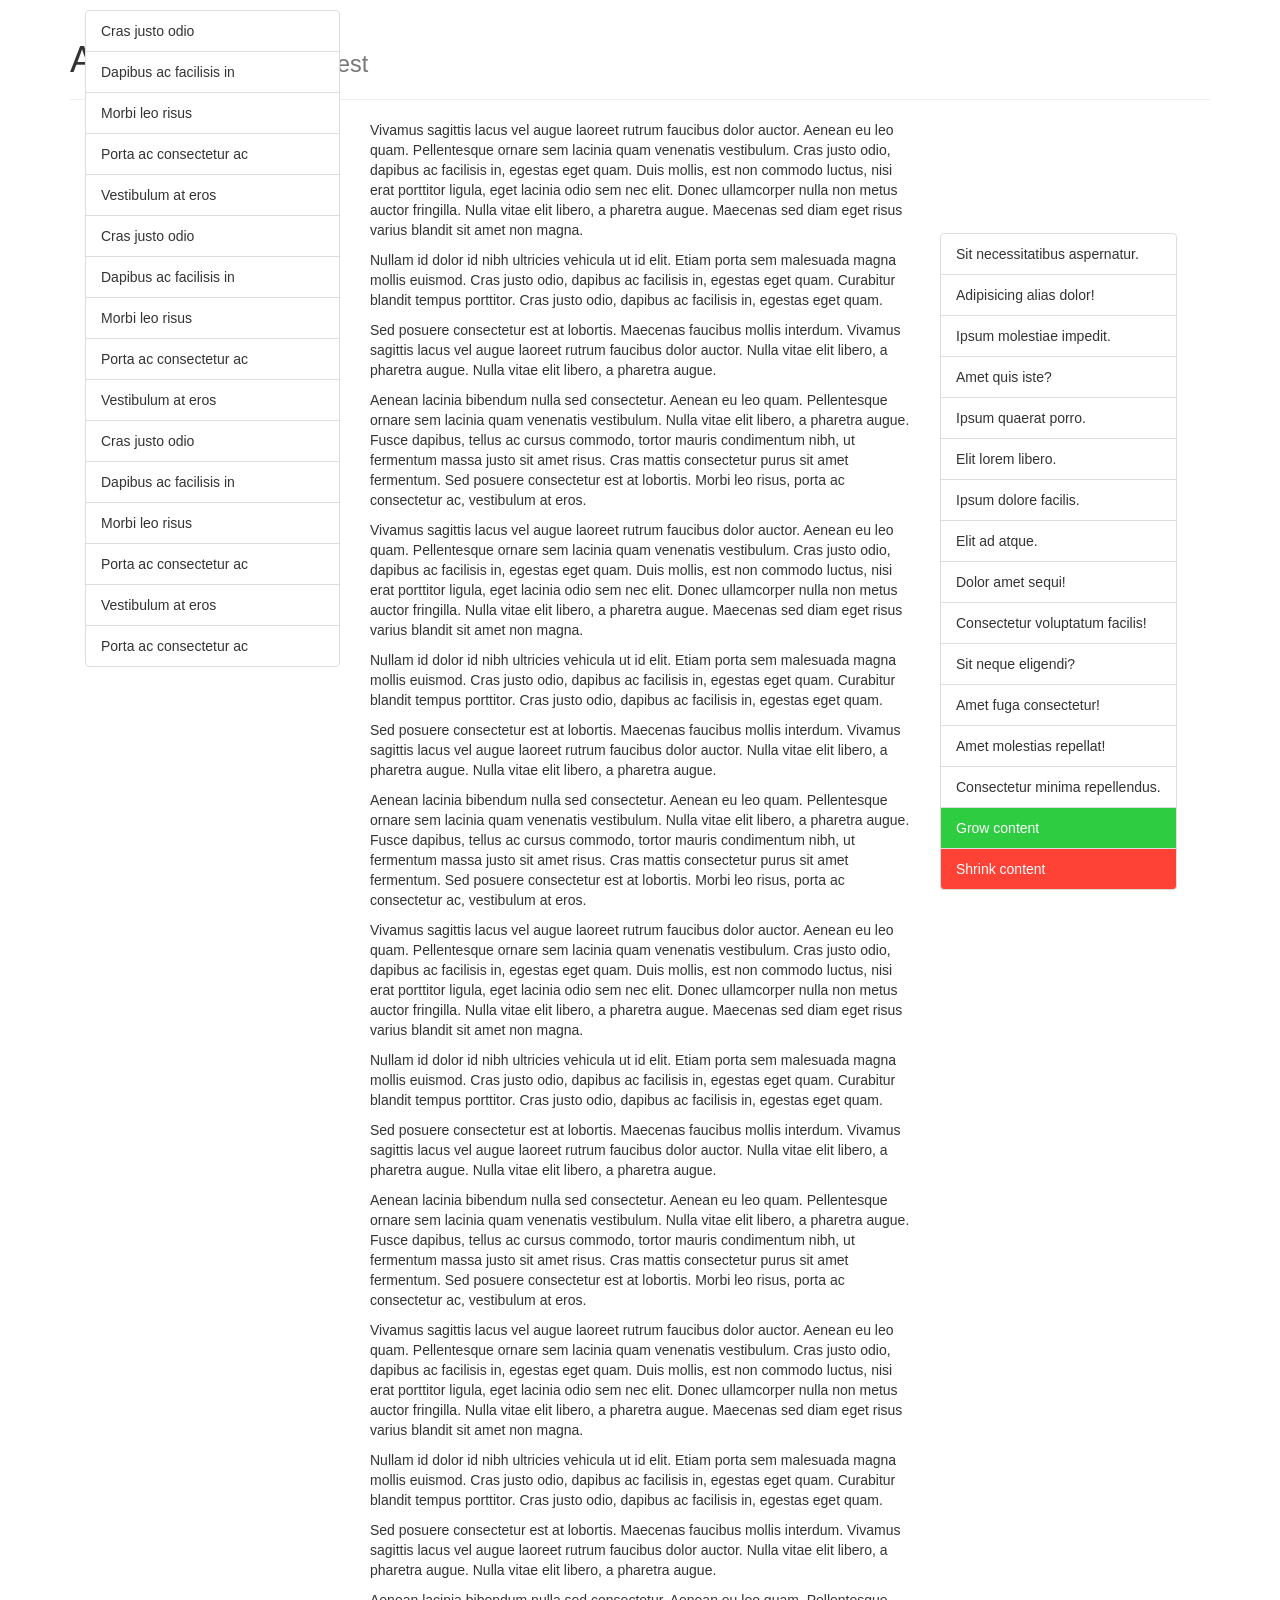
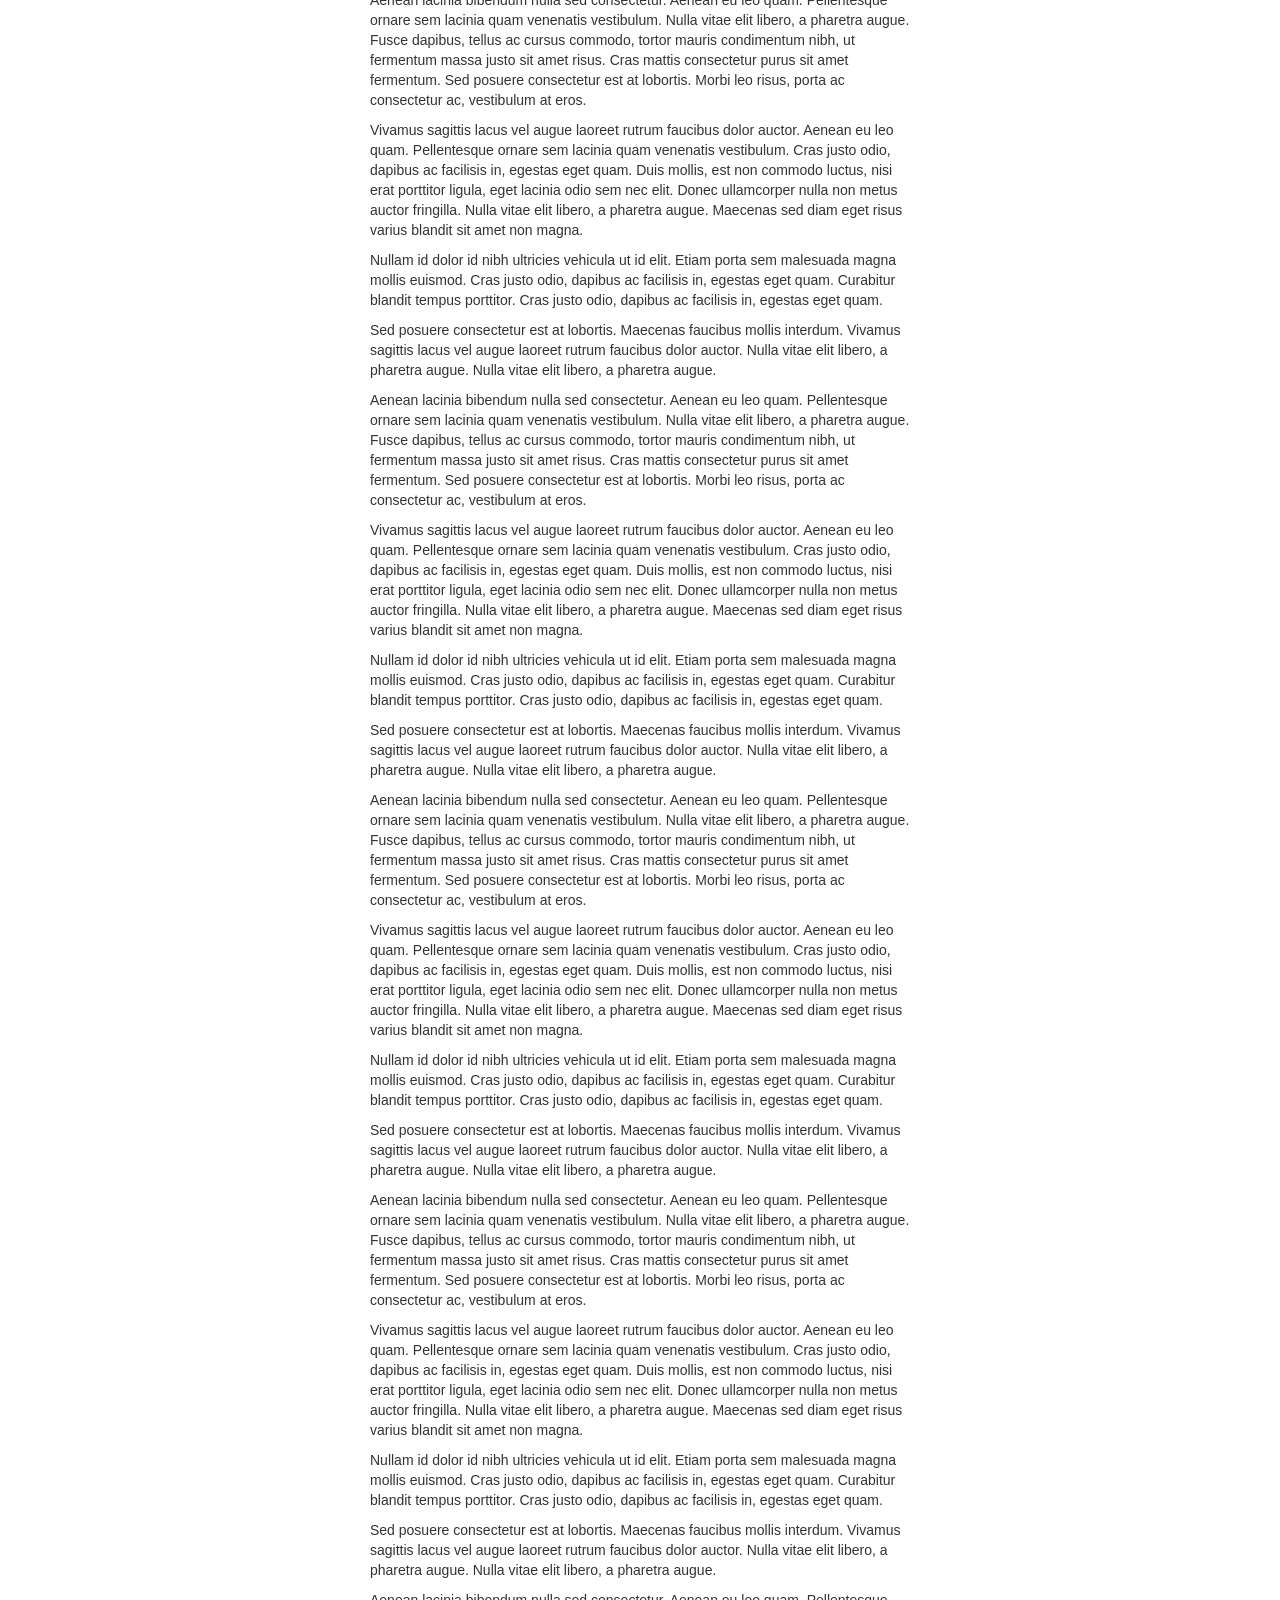
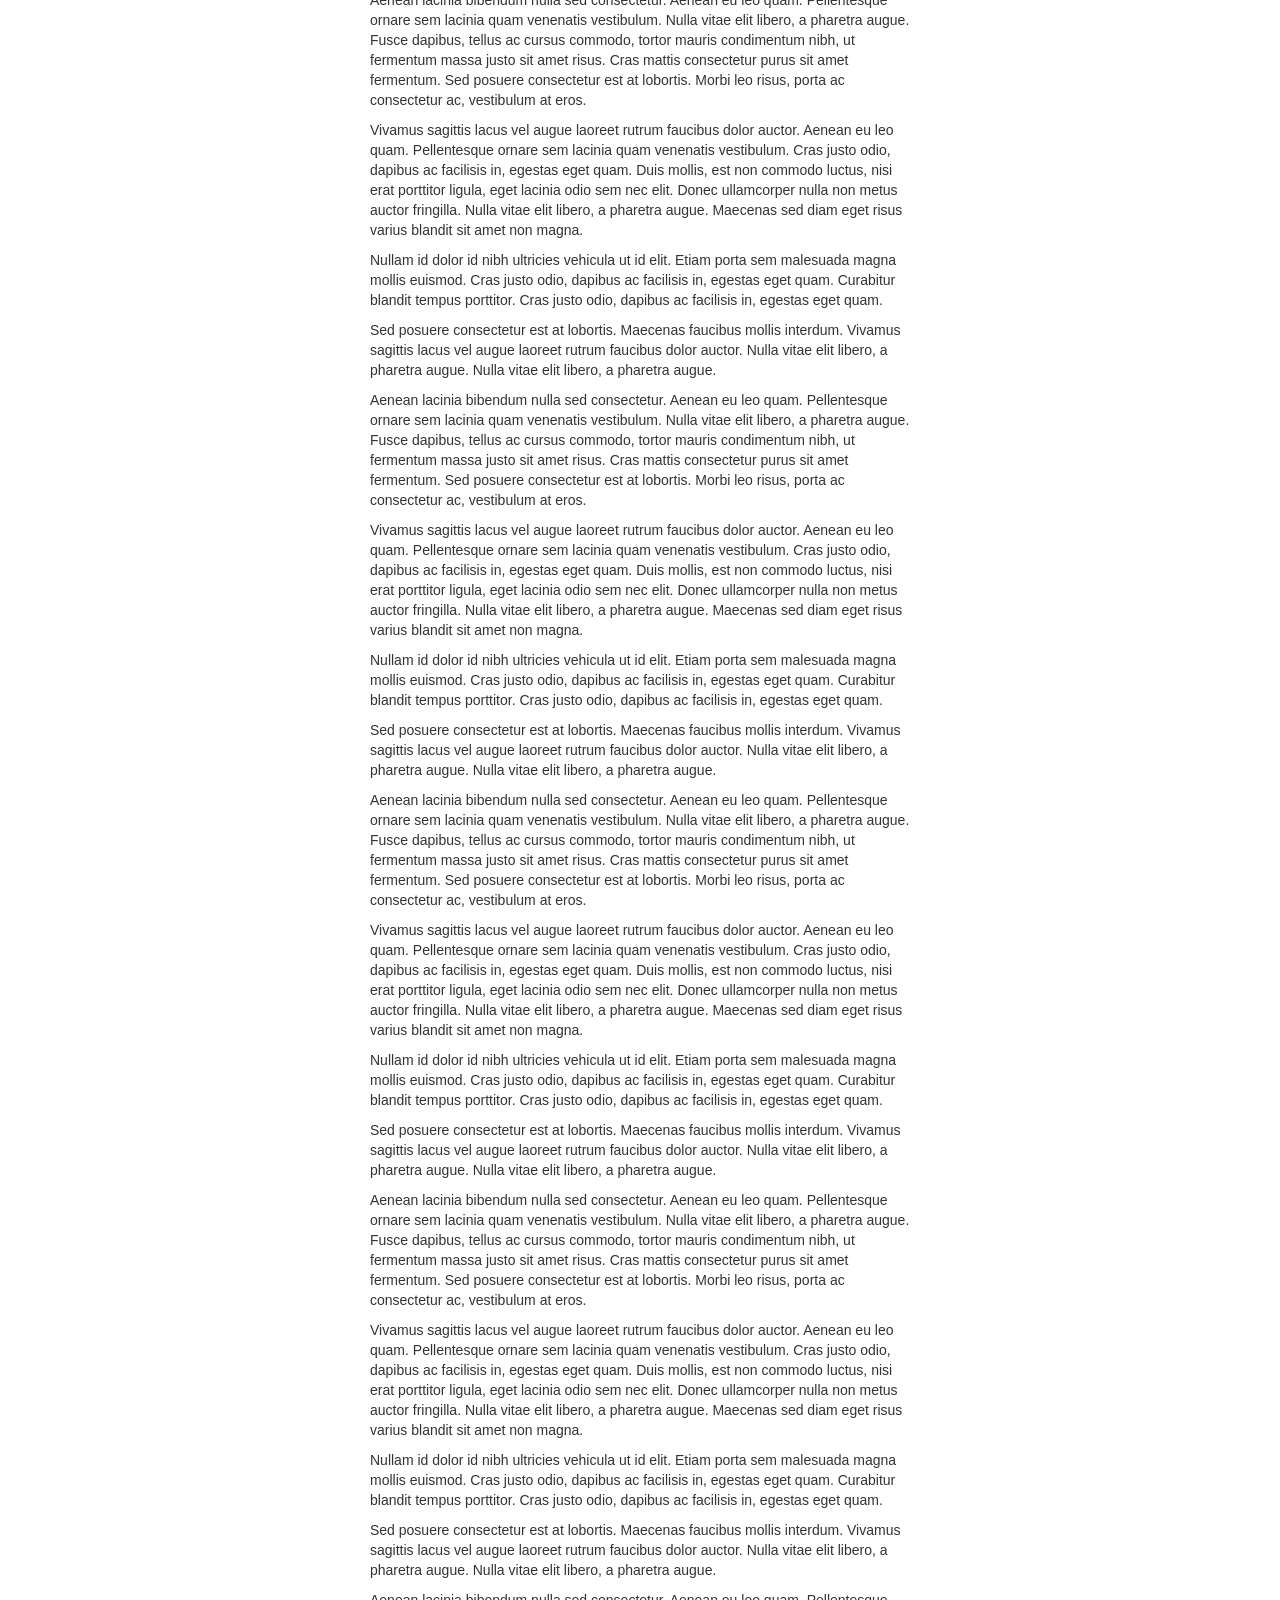
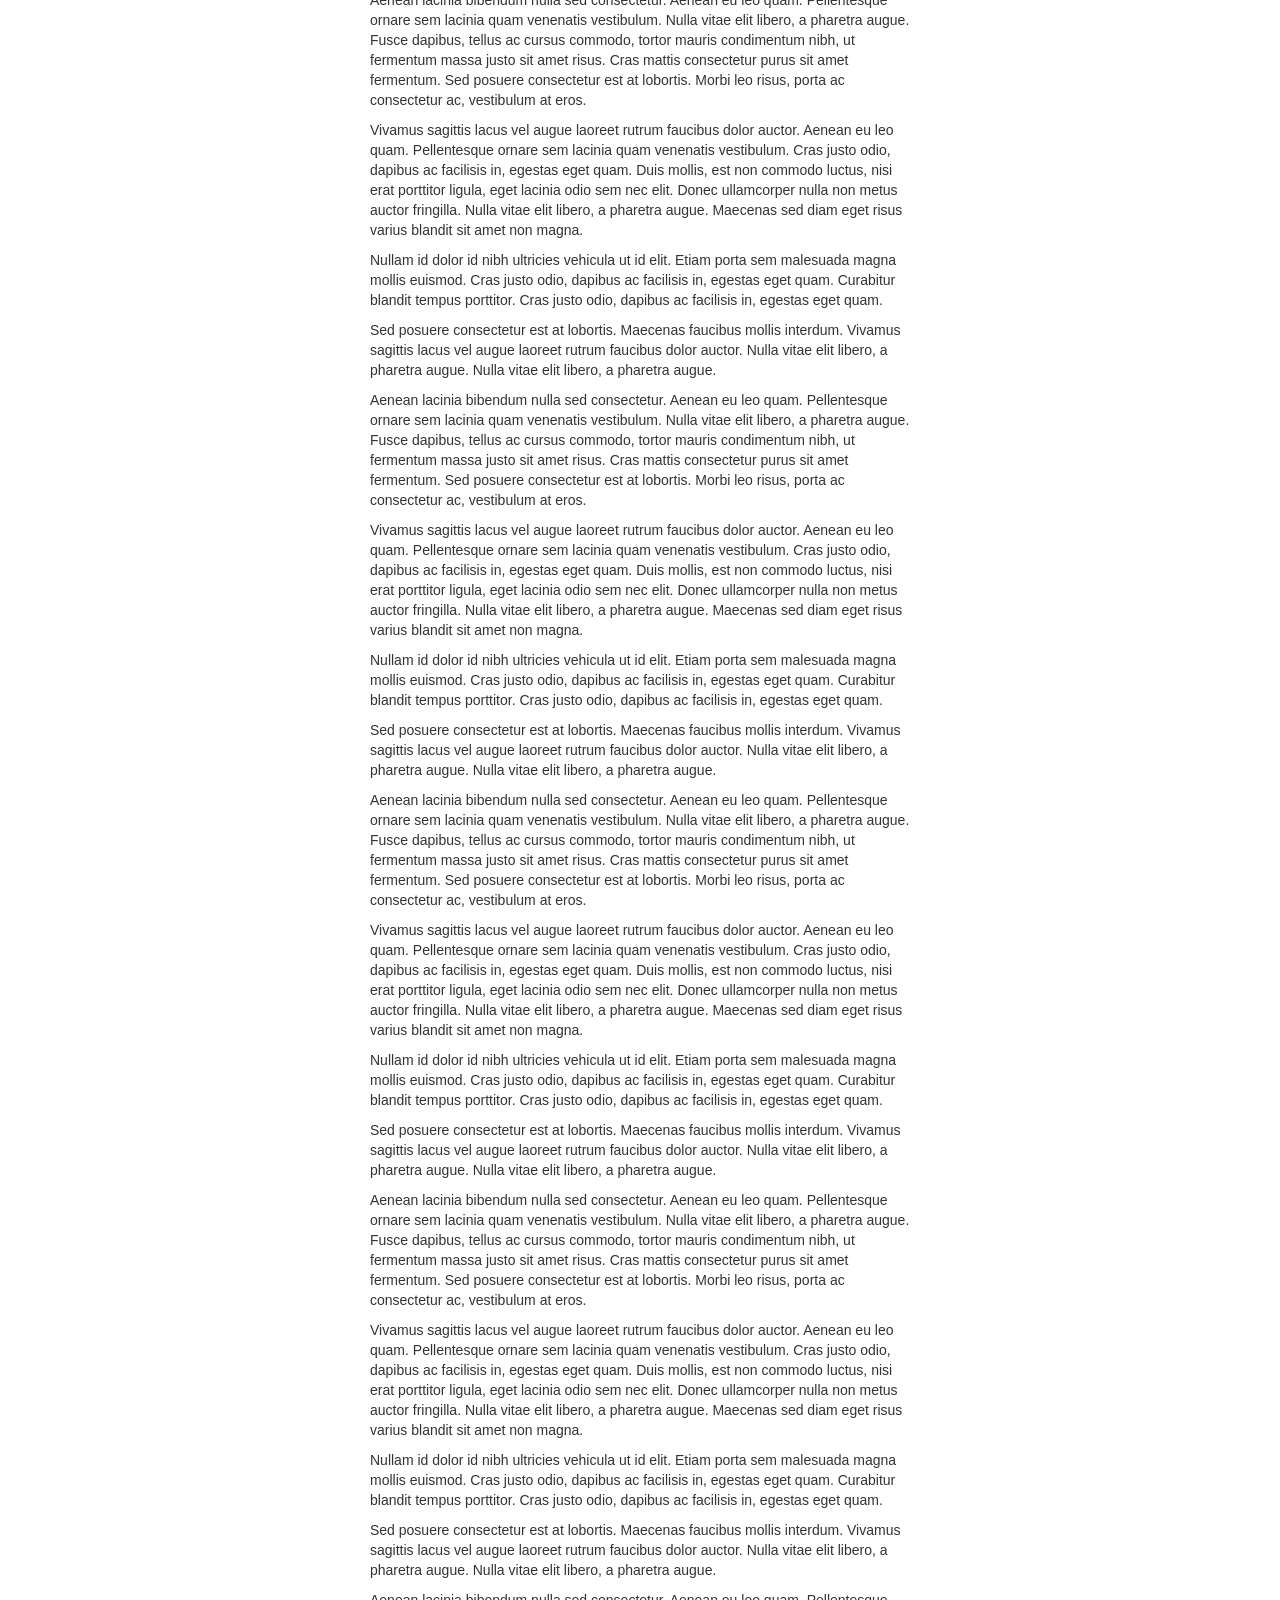
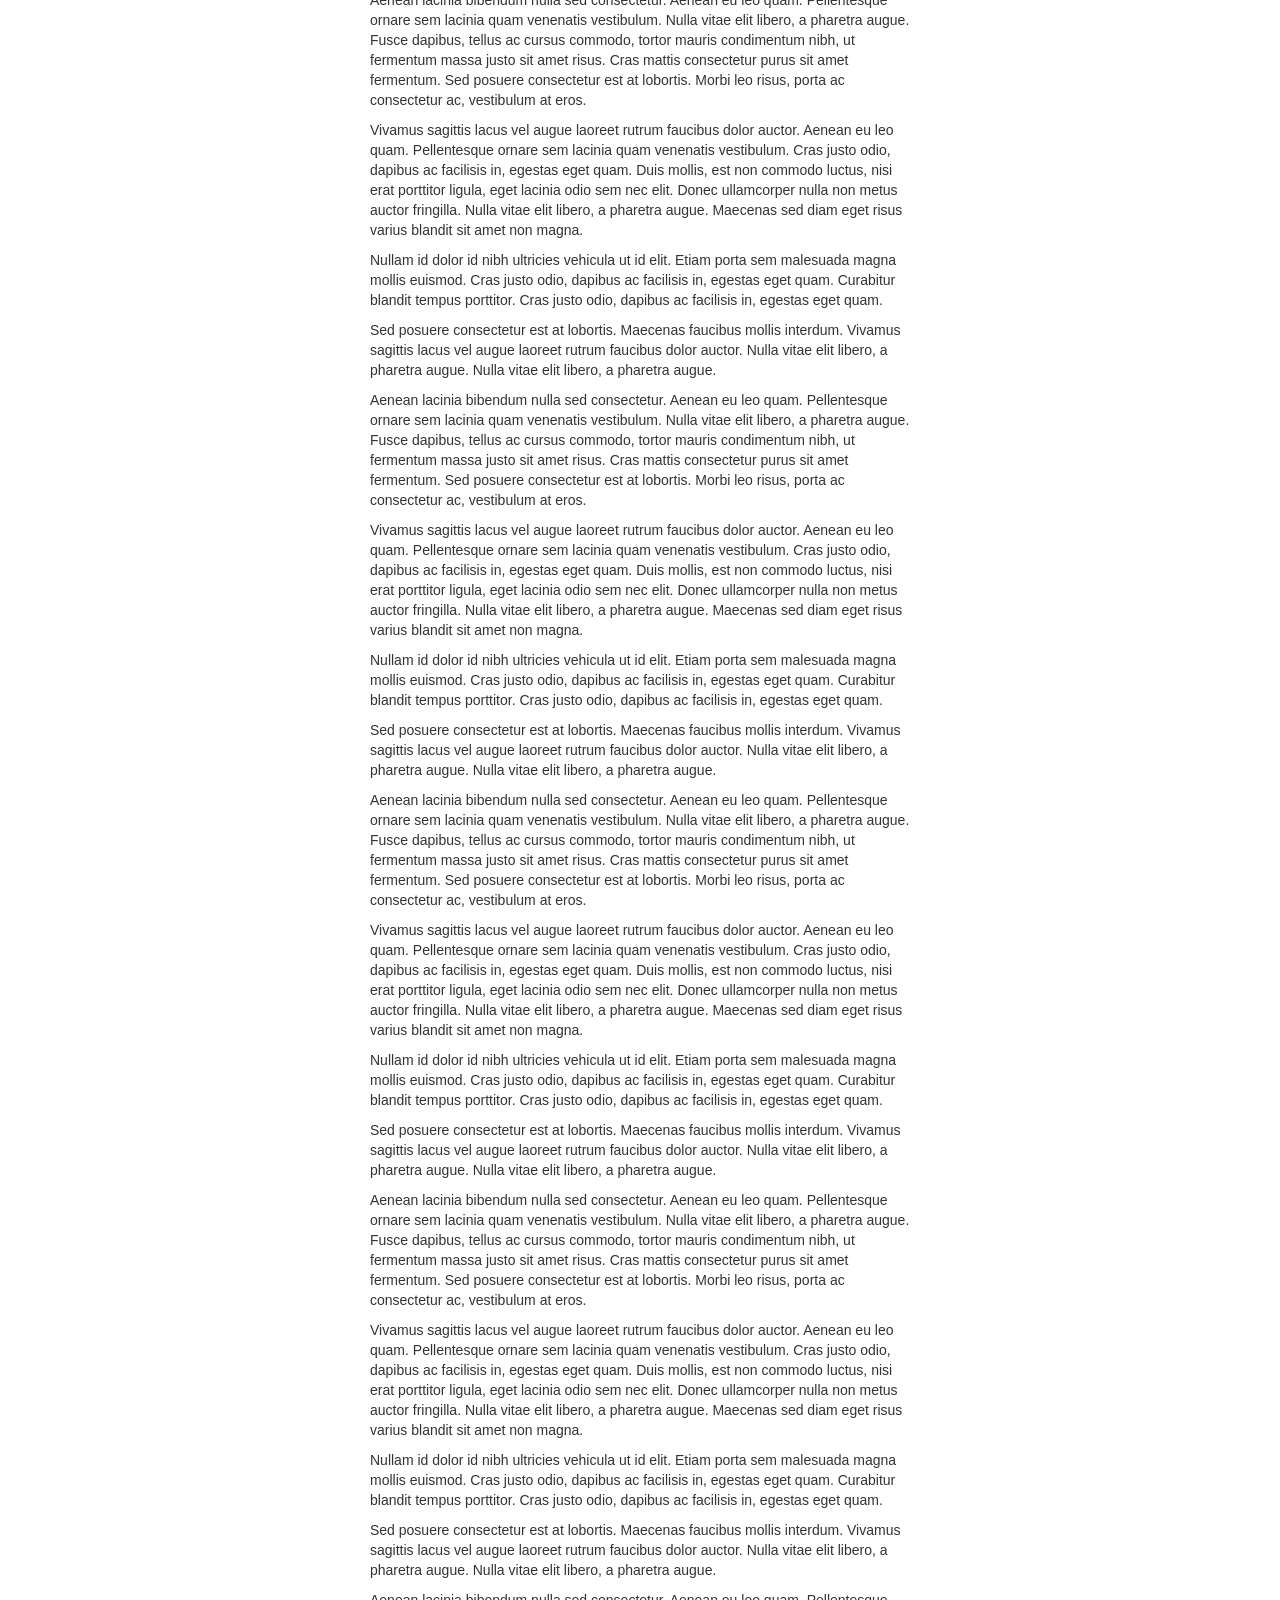
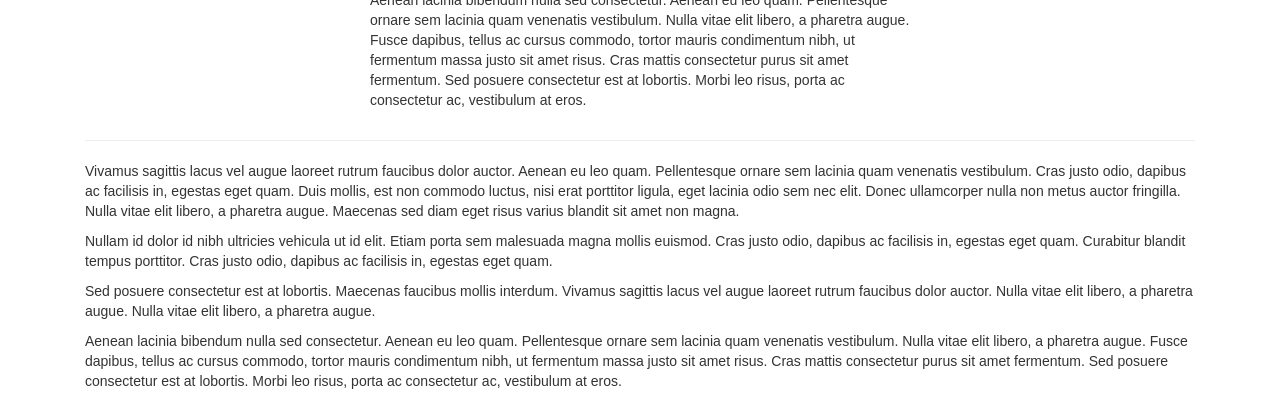
<file: isoccerTraining/js/tests/visual/affix.html>
<!DOCTYPE html>
<html>
<head>
  <meta charset="utf-8">
  <meta http-equiv="X-UA-Compatible" content="IE=edge">
  <meta name="viewport" content="width=device-width, initial-scale=1">
  <title>Affix</title>
  <link rel="stylesheet" href="../../../dist/css/bootstrap.min.css">

  <style>
    /* Test Styles */
    .affixed-element-top.affix {
      top: 10px;
    }
    .affixed-element-top.affix-bottom {
      position: absolute;
    }
    .affixed-element-bottom {
      margin-bottom: 0;
    }
    .affixed-element-bottom.affix {
      bottom: 10px;
    }
    .affixed-element-bottom.affix-bottom {
      position: relative;
    }
    .grow-btn, .shrink-btn {
      color: #FFF;
    }
    .grow-btn {
      background-color: #2ECC40;
    }
    .grow-btn:hover {
      background-color: #3D9970;
    }
    .shrink-btn {
      background-color: #FF4136;
    }
    .shrink-btn:hover {
      background-color: #85144B;
    }
  </style>

  <!-- HTML5 shim and Respond.js for IE8 support of HTML5 elements and media queries -->
  <!-- WARNING: Respond.js doesn't work if you view the page via file:// -->
  <!--[if lt IE 9]>
    <script src="https://oss.maxcdn.com/html5shiv/3.7.2/html5shiv.min.js"></script>
    <script src="https://oss.maxcdn.com/respond/1.4.2/respond.min.js"></script>
  <![endif]-->
</head>
<body>

<div class="container">

  <div class="page-header js-page-header">
    <h1>Affix <small>Bootstrap Visual Test</small></h1>
  </div>

  <div class="col-md-3">
    <ul class="list-group affixed-element-top js-affixed-element-top">
      <li class="list-group-item">Cras justo odio</li>
      <li class="list-group-item">Dapibus ac facilisis in</li>
      <li class="list-group-item">Morbi leo risus</li>
      <li class="list-group-item">Porta ac consectetur ac</li>
      <li class="list-group-item">Vestibulum at eros</li>
      <li class="list-group-item">Cras justo odio</li>
      <li class="list-group-item">Dapibus ac facilisis in</li>
      <li class="list-group-item">Morbi leo risus</li>
      <li class="list-group-item">Porta ac consectetur ac</li>
      <li class="list-group-item">Vestibulum at eros</li>
      <li class="list-group-item">Cras justo odio</li>
      <li class="list-group-item">Dapibus ac facilisis in</li>
      <li class="list-group-item">Morbi leo risus</li>
      <li class="list-group-item">Porta ac consectetur ac</li>
      <li class="list-group-item">Vestibulum at eros</li>
      <li class="list-group-item">Porta ac consectetur ac</li>
    </ul>
  </div>

  <div class="col-md-6 js-content">

    <p>Vivamus sagittis lacus vel augue laoreet rutrum faucibus dolor auctor. Aenean eu leo quam. Pellentesque ornare sem lacinia quam venenatis vestibulum. Cras justo odio, dapibus ac facilisis in, egestas eget quam. Duis mollis, est non commodo luctus, nisi erat porttitor ligula, eget lacinia odio sem nec elit. Donec ullamcorper nulla non metus auctor fringilla. Nulla vitae elit libero, a pharetra augue. Maecenas sed diam eget risus varius blandit sit amet non magna.</p>

    <p>Nullam id dolor id nibh ultricies vehicula ut id elit. Etiam porta sem malesuada magna mollis euismod. Cras justo odio, dapibus ac facilisis in, egestas eget quam. Curabitur blandit tempus porttitor. Cras justo odio, dapibus ac facilisis in, egestas eget quam.</p>

    <p>Sed posuere consectetur est at lobortis. Maecenas faucibus mollis interdum. Vivamus sagittis lacus vel augue laoreet rutrum faucibus dolor auctor. Nulla vitae elit libero, a pharetra augue. Nulla vitae elit libero, a pharetra augue.</p>

    <p>Aenean lacinia bibendum nulla sed consectetur. Aenean eu leo quam. Pellentesque ornare sem lacinia quam venenatis vestibulum. Nulla vitae elit libero, a pharetra augue. Fusce dapibus, tellus ac cursus commodo, tortor mauris condimentum nibh, ut fermentum massa justo sit amet risus. Cras mattis consectetur purus sit amet fermentum. Sed posuere consectetur est at lobortis. Morbi leo risus, porta ac consectetur ac, vestibulum at eros.</p>

    <p>Vivamus sagittis lacus vel augue laoreet rutrum faucibus dolor auctor. Aenean eu leo quam. Pellentesque ornare sem lacinia quam venenatis vestibulum. Cras justo odio, dapibus ac facilisis in, egestas eget quam. Duis mollis, est non commodo luctus, nisi erat porttitor ligula, eget lacinia odio sem nec elit. Donec ullamcorper nulla non metus auctor fringilla. Nulla vitae elit libero, a pharetra augue. Maecenas sed diam eget risus varius blandit sit amet non magna.</p>

    <p>Nullam id dolor id nibh ultricies vehicula ut id elit. Etiam porta sem malesuada magna mollis euismod. Cras justo odio, dapibus ac facilisis in, egestas eget quam. Curabitur blandit tempus porttitor. Cras justo odio, dapibus ac facilisis in, egestas eget quam.</p>

    <p>Sed posuere consectetur est at lobortis. Maecenas faucibus mollis interdum. Vivamus sagittis lacus vel augue laoreet rutrum faucibus dolor auctor. Nulla vitae elit libero, a pharetra augue. Nulla vitae elit libero, a pharetra augue.</p>

    <p>Aenean lacinia bibendum nulla sed consectetur. Aenean eu leo quam. Pellentesque ornare sem lacinia quam venenatis vestibulum. Nulla vitae elit libero, a pharetra augue. Fusce dapibus, tellus ac cursus commodo, tortor mauris condimentum nibh, ut fermentum massa justo sit amet risus. Cras mattis consectetur purus sit amet fermentum. Sed posuere consectetur est at lobortis. Morbi leo risus, porta ac consectetur ac, vestibulum at eros.</p>

    <p>Vivamus sagittis lacus vel augue laoreet rutrum faucibus dolor auctor. Aenean eu leo quam. Pellentesque ornare sem lacinia quam venenatis vestibulum. Cras justo odio, dapibus ac facilisis in, egestas eget quam. Duis mollis, est non commodo luctus, nisi erat porttitor ligula, eget lacinia odio sem nec elit. Donec ullamcorper nulla non metus auctor fringilla. Nulla vitae elit libero, a pharetra augue. Maecenas sed diam eget risus varius blandit sit amet non magna.</p>

    <p>Nullam id dolor id nibh ultricies vehicula ut id elit. Etiam porta sem malesuada magna mollis euismod. Cras justo odio, dapibus ac facilisis in, egestas eget quam. Curabitur blandit tempus porttitor. Cras justo odio, dapibus ac facilisis in, egestas eget quam.</p>

    <p>Sed posuere consectetur est at lobortis. Maecenas faucibus mollis interdum. Vivamus sagittis lacus vel augue laoreet rutrum faucibus dolor auctor. Nulla vitae elit libero, a pharetra augue. Nulla vitae elit libero, a pharetra augue.</p>

    <p>Aenean lacinia bibendum nulla sed consectetur. Aenean eu leo quam. Pellentesque ornare sem lacinia quam venenatis vestibulum. Nulla vitae elit libero, a pharetra augue. Fusce dapibus, tellus ac cursus commodo, tortor mauris condimentum nibh, ut fermentum massa justo sit amet risus. Cras mattis consectetur purus sit amet fermentum. Sed posuere consectetur est at lobortis. Morbi leo risus, porta ac consectetur ac, vestibulum at eros.</p>

    <p>Vivamus sagittis lacus vel augue laoreet rutrum faucibus dolor auctor. Aenean eu leo quam. Pellentesque ornare sem lacinia quam venenatis vestibulum. Cras justo odio, dapibus ac facilisis in, egestas eget quam. Duis mollis, est non commodo luctus, nisi erat porttitor ligula, eget lacinia odio sem nec elit. Donec ullamcorper nulla non metus auctor fringilla. Nulla vitae elit libero, a pharetra augue. Maecenas sed diam eget risus varius blandit sit amet non magna.</p>

    <p>Nullam id dolor id nibh ultricies vehicula ut id elit. Etiam porta sem malesuada magna mollis euismod. Cras justo odio, dapibus ac facilisis in, egestas eget quam. Curabitur blandit tempus porttitor. Cras justo odio, dapibus ac facilisis in, egestas eget quam.</p>

    <p>Sed posuere consectetur est at lobortis. Maecenas faucibus mollis interdum. Vivamus sagittis lacus vel augue laoreet rutrum faucibus dolor auctor. Nulla vitae elit libero, a pharetra augue. Nulla vitae elit libero, a pharetra augue.</p>

    <p>Aenean lacinia bibendum nulla sed consectetur. Aenean eu leo quam. Pellentesque ornare sem lacinia quam venenatis vestibulum. Nulla vitae elit libero, a pharetra augue. Fusce dapibus, tellus ac cursus commodo, tortor mauris condimentum nibh, ut fermentum massa justo sit amet risus. Cras mattis consectetur purus sit amet fermentum. Sed posuere consectetur est at lobortis. Morbi leo risus, porta ac consectetur ac, vestibulum at eros.</p>
    <p>Vivamus sagittis lacus vel augue laoreet rutrum faucibus dolor auctor. Aenean eu leo quam. Pellentesque ornare sem lacinia quam venenatis vestibulum. Cras justo odio, dapibus ac facilisis in, egestas eget quam. Duis mollis, est non commodo luctus, nisi erat porttitor ligula, eget lacinia odio sem nec elit. Donec ullamcorper nulla non metus auctor fringilla. Nulla vitae elit libero, a pharetra augue. Maecenas sed diam eget risus varius blandit sit amet non magna.</p>

    <p>Nullam id dolor id nibh ultricies vehicula ut id elit. Etiam porta sem malesuada magna mollis euismod. Cras justo odio, dapibus ac facilisis in, egestas eget quam. Curabitur blandit tempus porttitor. Cras justo odio, dapibus ac facilisis in, egestas eget quam.</p>

    <p>Sed posuere consectetur est at lobortis. Maecenas faucibus mollis interdum. Vivamus sagittis lacus vel augue laoreet rutrum faucibus dolor auctor. Nulla vitae elit libero, a pharetra augue. Nulla vitae elit libero, a pharetra augue.</p>

    <p>Aenean lacinia bibendum nulla sed consectetur. Aenean eu leo quam. Pellentesque ornare sem lacinia quam venenatis vestibulum. Nulla vitae elit libero, a pharetra augue. Fusce dapibus, tellus ac cursus commodo, tortor mauris condimentum nibh, ut fermentum massa justo sit amet risus. Cras mattis consectetur purus sit amet fermentum. Sed posuere consectetur est at lobortis. Morbi leo risus, porta ac consectetur ac, vestibulum at eros.</p>

    <p>Vivamus sagittis lacus vel augue laoreet rutrum faucibus dolor auctor. Aenean eu leo quam. Pellentesque ornare sem lacinia quam venenatis vestibulum. Cras justo odio, dapibus ac facilisis in, egestas eget quam. Duis mollis, est non commodo luctus, nisi erat porttitor ligula, eget lacinia odio sem nec elit. Donec ullamcorper nulla non metus auctor fringilla. Nulla vitae elit libero, a pharetra augue. Maecenas sed diam eget risus varius blandit sit amet non magna.</p>

    <p>Nullam id dolor id nibh ultricies vehicula ut id elit. Etiam porta sem malesuada magna mollis euismod. Cras justo odio, dapibus ac facilisis in, egestas eget quam. Curabitur blandit tempus porttitor. Cras justo odio, dapibus ac facilisis in, egestas eget quam.</p>

    <p>Sed posuere consectetur est at lobortis. Maecenas faucibus mollis interdum. Vivamus sagittis lacus vel augue laoreet rutrum faucibus dolor auctor. Nulla vitae elit libero, a pharetra augue. Nulla vitae elit libero, a pharetra augue.</p>

    <p>Aenean lacinia bibendum nulla sed consectetur. Aenean eu leo quam. Pellentesque ornare sem lacinia quam venenatis vestibulum. Nulla vitae elit libero, a pharetra augue. Fusce dapibus, tellus ac cursus commodo, tortor mauris condimentum nibh, ut fermentum massa justo sit amet risus. Cras mattis consectetur purus sit amet fermentum. Sed posuere consectetur est at lobortis. Morbi leo risus, porta ac consectetur ac, vestibulum at eros.</p>
    <p>Vivamus sagittis lacus vel augue laoreet rutrum faucibus dolor auctor. Aenean eu leo quam. Pellentesque ornare sem lacinia quam venenatis vestibulum. Cras justo odio, dapibus ac facilisis in, egestas eget quam. Duis mollis, est non commodo luctus, nisi erat porttitor ligula, eget lacinia odio sem nec elit. Donec ullamcorper nulla non metus auctor fringilla. Nulla vitae elit libero, a pharetra augue. Maecenas sed diam eget risus varius blandit sit amet non magna.</p>

    <p>Nullam id dolor id nibh ultricies vehicula ut id elit. Etiam porta sem malesuada magna mollis euismod. Cras justo odio, dapibus ac facilisis in, egestas eget quam. Curabitur blandit tempus porttitor. Cras justo odio, dapibus ac facilisis in, egestas eget quam.</p>

    <p>Sed posuere consectetur est at lobortis. Maecenas faucibus mollis interdum. Vivamus sagittis lacus vel augue laoreet rutrum faucibus dolor auctor. Nulla vitae elit libero, a pharetra augue. Nulla vitae elit libero, a pharetra augue.</p>

    <p>Aenean lacinia bibendum nulla sed consectetur. Aenean eu leo quam. Pellentesque ornare sem lacinia quam venenatis vestibulum. Nulla vitae elit libero, a pharetra augue. Fusce dapibus, tellus ac cursus commodo, tortor mauris condimentum nibh, ut fermentum massa justo sit amet risus. Cras mattis consectetur purus sit amet fermentum. Sed posuere consectetur est at lobortis. Morbi leo risus, porta ac consectetur ac, vestibulum at eros.</p>

    <p>Vivamus sagittis lacus vel augue laoreet rutrum faucibus dolor auctor. Aenean eu leo quam. Pellentesque ornare sem lacinia quam venenatis vestibulum. Cras justo odio, dapibus ac facilisis in, egestas eget quam. Duis mollis, est non commodo luctus, nisi erat porttitor ligula, eget lacinia odio sem nec elit. Donec ullamcorper nulla non metus auctor fringilla. Nulla vitae elit libero, a pharetra augue. Maecenas sed diam eget risus varius blandit sit amet non magna.</p>

    <p>Nullam id dolor id nibh ultricies vehicula ut id elit. Etiam porta sem malesuada magna mollis euismod. Cras justo odio, dapibus ac facilisis in, egestas eget quam. Curabitur blandit tempus porttitor. Cras justo odio, dapibus ac facilisis in, egestas eget quam.</p>

    <p>Sed posuere consectetur est at lobortis. Maecenas faucibus mollis interdum. Vivamus sagittis lacus vel augue laoreet rutrum faucibus dolor auctor. Nulla vitae elit libero, a pharetra augue. Nulla vitae elit libero, a pharetra augue.</p>

    <p>Aenean lacinia bibendum nulla sed consectetur. Aenean eu leo quam. Pellentesque ornare sem lacinia quam venenatis vestibulum. Nulla vitae elit libero, a pharetra augue. Fusce dapibus, tellus ac cursus commodo, tortor mauris condimentum nibh, ut fermentum massa justo sit amet risus. Cras mattis consectetur purus sit amet fermentum. Sed posuere consectetur est at lobortis. Morbi leo risus, porta ac consectetur ac, vestibulum at eros.</p>
    <p>Vivamus sagittis lacus vel augue laoreet rutrum faucibus dolor auctor. Aenean eu leo quam. Pellentesque ornare sem lacinia quam venenatis vestibulum. Cras justo odio, dapibus ac facilisis in, egestas eget quam. Duis mollis, est non commodo luctus, nisi erat porttitor ligula, eget lacinia odio sem nec elit. Donec ullamcorper nulla non metus auctor fringilla. Nulla vitae elit libero, a pharetra augue. Maecenas sed diam eget risus varius blandit sit amet non magna.</p>

    <p>Nullam id dolor id nibh ultricies vehicula ut id elit. Etiam porta sem malesuada magna mollis euismod. Cras justo odio, dapibus ac facilisis in, egestas eget quam. Curabitur blandit tempus porttitor. Cras justo odio, dapibus ac facilisis in, egestas eget quam.</p>

    <p>Sed posuere consectetur est at lobortis. Maecenas faucibus mollis interdum. Vivamus sagittis lacus vel augue laoreet rutrum faucibus dolor auctor. Nulla vitae elit libero, a pharetra augue. Nulla vitae elit libero, a pharetra augue.</p>

    <p>Aenean lacinia bibendum nulla sed consectetur. Aenean eu leo quam. Pellentesque ornare sem lacinia quam venenatis vestibulum. Nulla vitae elit libero, a pharetra augue. Fusce dapibus, tellus ac cursus commodo, tortor mauris condimentum nibh, ut fermentum massa justo sit amet risus. Cras mattis consectetur purus sit amet fermentum. Sed posuere consectetur est at lobortis. Morbi leo risus, porta ac consectetur ac, vestibulum at eros.</p>

    <p>Vivamus sagittis lacus vel augue laoreet rutrum faucibus dolor auctor. Aenean eu leo quam. Pellentesque ornare sem lacinia quam venenatis vestibulum. Cras justo odio, dapibus ac facilisis in, egestas eget quam. Duis mollis, est non commodo luctus, nisi erat porttitor ligula, eget lacinia odio sem nec elit. Donec ullamcorper nulla non metus auctor fringilla. Nulla vitae elit libero, a pharetra augue. Maecenas sed diam eget risus varius blandit sit amet non magna.</p>

    <p>Nullam id dolor id nibh ultricies vehicula ut id elit. Etiam porta sem malesuada magna mollis euismod. Cras justo odio, dapibus ac facilisis in, egestas eget quam. Curabitur blandit tempus porttitor. Cras justo odio, dapibus ac facilisis in, egestas eget quam.</p>

    <p>Sed posuere consectetur est at lobortis. Maecenas faucibus mollis interdum. Vivamus sagittis lacus vel augue laoreet rutrum faucibus dolor auctor. Nulla vitae elit libero, a pharetra augue. Nulla vitae elit libero, a pharetra augue.</p>

    <p>Aenean lacinia bibendum nulla sed consectetur. Aenean eu leo quam. Pellentesque ornare sem lacinia quam venenatis vestibulum. Nulla vitae elit libero, a pharetra augue. Fusce dapibus, tellus ac cursus commodo, tortor mauris condimentum nibh, ut fermentum massa justo sit amet risus. Cras mattis consectetur purus sit amet fermentum. Sed posuere consectetur est at lobortis. Morbi leo risus, porta ac consectetur ac, vestibulum at eros.</p>
    <p>Vivamus sagittis lacus vel augue laoreet rutrum faucibus dolor auctor. Aenean eu leo quam. Pellentesque ornare sem lacinia quam venenatis vestibulum. Cras justo odio, dapibus ac facilisis in, egestas eget quam. Duis mollis, est non commodo luctus, nisi erat porttitor ligula, eget lacinia odio sem nec elit. Donec ullamcorper nulla non metus auctor fringilla. Nulla vitae elit libero, a pharetra augue. Maecenas sed diam eget risus varius blandit sit amet non magna.</p>

    <p>Nullam id dolor id nibh ultricies vehicula ut id elit. Etiam porta sem malesuada magna mollis euismod. Cras justo odio, dapibus ac facilisis in, egestas eget quam. Curabitur blandit tempus porttitor. Cras justo odio, dapibus ac facilisis in, egestas eget quam.</p>

    <p>Sed posuere consectetur est at lobortis. Maecenas faucibus mollis interdum. Vivamus sagittis lacus vel augue laoreet rutrum faucibus dolor auctor. Nulla vitae elit libero, a pharetra augue. Nulla vitae elit libero, a pharetra augue.</p>

    <p>Aenean lacinia bibendum nulla sed consectetur. Aenean eu leo quam. Pellentesque ornare sem lacinia quam venenatis vestibulum. Nulla vitae elit libero, a pharetra augue. Fusce dapibus, tellus ac cursus commodo, tortor mauris condimentum nibh, ut fermentum massa justo sit amet risus. Cras mattis consectetur purus sit amet fermentum. Sed posuere consectetur est at lobortis. Morbi leo risus, porta ac consectetur ac, vestibulum at eros.</p>

    <p>Vivamus sagittis lacus vel augue laoreet rutrum faucibus dolor auctor. Aenean eu leo quam. Pellentesque ornare sem lacinia quam venenatis vestibulum. Cras justo odio, dapibus ac facilisis in, egestas eget quam. Duis mollis, est non commodo luctus, nisi erat porttitor ligula, eget lacinia odio sem nec elit. Donec ullamcorper nulla non metus auctor fringilla. Nulla vitae elit libero, a pharetra augue. Maecenas sed diam eget risus varius blandit sit amet non magna.</p>

    <p>Nullam id dolor id nibh ultricies vehicula ut id elit. Etiam porta sem malesuada magna mollis euismod. Cras justo odio, dapibus ac facilisis in, egestas eget quam. Curabitur blandit tempus porttitor. Cras justo odio, dapibus ac facilisis in, egestas eget quam.</p>

    <p>Sed posuere consectetur est at lobortis. Maecenas faucibus mollis interdum. Vivamus sagittis lacus vel augue laoreet rutrum faucibus dolor auctor. Nulla vitae elit libero, a pharetra augue. Nulla vitae elit libero, a pharetra augue.</p>

    <p>Aenean lacinia bibendum nulla sed consectetur. Aenean eu leo quam. Pellentesque ornare sem lacinia quam venenatis vestibulum. Nulla vitae elit libero, a pharetra augue. Fusce dapibus, tellus ac cursus commodo, tortor mauris condimentum nibh, ut fermentum massa justo sit amet risus. Cras mattis consectetur purus sit amet fermentum. Sed posuere consectetur est at lobortis. Morbi leo risus, porta ac consectetur ac, vestibulum at eros.</p>
    <p>Vivamus sagittis lacus vel augue laoreet rutrum faucibus dolor auctor. Aenean eu leo quam. Pellentesque ornare sem lacinia quam venenatis vestibulum. Cras justo odio, dapibus ac facilisis in, egestas eget quam. Duis mollis, est non commodo luctus, nisi erat porttitor ligula, eget lacinia odio sem nec elit. Donec ullamcorper nulla non metus auctor fringilla. Nulla vitae elit libero, a pharetra augue. Maecenas sed diam eget risus varius blandit sit amet non magna.</p>

    <p>Nullam id dolor id nibh ultricies vehicula ut id elit. Etiam porta sem malesuada magna mollis euismod. Cras justo odio, dapibus ac facilisis in, egestas eget quam. Curabitur blandit tempus porttitor. Cras justo odio, dapibus ac facilisis in, egestas eget quam.</p>

    <p>Sed posuere consectetur est at lobortis. Maecenas faucibus mollis interdum. Vivamus sagittis lacus vel augue laoreet rutrum faucibus dolor auctor. Nulla vitae elit libero, a pharetra augue. Nulla vitae elit libero, a pharetra augue.</p>

    <p>Aenean lacinia bibendum nulla sed consectetur. Aenean eu leo quam. Pellentesque ornare sem lacinia quam venenatis vestibulum. Nulla vitae elit libero, a pharetra augue. Fusce dapibus, tellus ac cursus commodo, tortor mauris condimentum nibh, ut fermentum massa justo sit amet risus. Cras mattis consectetur purus sit amet fermentum. Sed posuere consectetur est at lobortis. Morbi leo risus, porta ac consectetur ac, vestibulum at eros.</p>

    <p>Vivamus sagittis lacus vel augue laoreet rutrum faucibus dolor auctor. Aenean eu leo quam. Pellentesque ornare sem lacinia quam venenatis vestibulum. Cras justo odio, dapibus ac facilisis in, egestas eget quam. Duis mollis, est non commodo luctus, nisi erat porttitor ligula, eget lacinia odio sem nec elit. Donec ullamcorper nulla non metus auctor fringilla. Nulla vitae elit libero, a pharetra augue. Maecenas sed diam eget risus varius blandit sit amet non magna.</p>

    <p>Nullam id dolor id nibh ultricies vehicula ut id elit. Etiam porta sem malesuada magna mollis euismod. Cras justo odio, dapibus ac facilisis in, egestas eget quam. Curabitur blandit tempus porttitor. Cras justo odio, dapibus ac facilisis in, egestas eget quam.</p>

    <p>Sed posuere consectetur est at lobortis. Maecenas faucibus mollis interdum. Vivamus sagittis lacus vel augue laoreet rutrum faucibus dolor auctor. Nulla vitae elit libero, a pharetra augue. Nulla vitae elit libero, a pharetra augue.</p>

    <p>Aenean lacinia bibendum nulla sed consectetur. Aenean eu leo quam. Pellentesque ornare sem lacinia quam venenatis vestibulum. Nulla vitae elit libero, a pharetra augue. Fusce dapibus, tellus ac cursus commodo, tortor mauris condimentum nibh, ut fermentum massa justo sit amet risus. Cras mattis consectetur purus sit amet fermentum. Sed posuere consectetur est at lobortis. Morbi leo risus, porta ac consectetur ac, vestibulum at eros.</p>
    <p>Vivamus sagittis lacus vel augue laoreet rutrum faucibus dolor auctor. Aenean eu leo quam. Pellentesque ornare sem lacinia quam venenatis vestibulum. Cras justo odio, dapibus ac facilisis in, egestas eget quam. Duis mollis, est non commodo luctus, nisi erat porttitor ligula, eget lacinia odio sem nec elit. Donec ullamcorper nulla non metus auctor fringilla. Nulla vitae elit libero, a pharetra augue. Maecenas sed diam eget risus varius blandit sit amet non magna.</p>

    <p>Nullam id dolor id nibh ultricies vehicula ut id elit. Etiam porta sem malesuada magna mollis euismod. Cras justo odio, dapibus ac facilisis in, egestas eget quam. Curabitur blandit tempus porttitor. Cras justo odio, dapibus ac facilisis in, egestas eget quam.</p>

    <p>Sed posuere consectetur est at lobortis. Maecenas faucibus mollis interdum. Vivamus sagittis lacus vel augue laoreet rutrum faucibus dolor auctor. Nulla vitae elit libero, a pharetra augue. Nulla vitae elit libero, a pharetra augue.</p>

    <p>Aenean lacinia bibendum nulla sed consectetur. Aenean eu leo quam. Pellentesque ornare sem lacinia quam venenatis vestibulum. Nulla vitae elit libero, a pharetra augue. Fusce dapibus, tellus ac cursus commodo, tortor mauris condimentum nibh, ut fermentum massa justo sit amet risus. Cras mattis consectetur purus sit amet fermentum. Sed posuere consectetur est at lobortis. Morbi leo risus, porta ac consectetur ac, vestibulum at eros.</p>

    <p>Vivamus sagittis lacus vel augue laoreet rutrum faucibus dolor auctor. Aenean eu leo quam. Pellentesque ornare sem lacinia quam venenatis vestibulum. Cras justo odio, dapibus ac facilisis in, egestas eget quam. Duis mollis, est non commodo luctus, nisi erat porttitor ligula, eget lacinia odio sem nec elit. Donec ullamcorper nulla non metus auctor fringilla. Nulla vitae elit libero, a pharetra augue. Maecenas sed diam eget risus varius blandit sit amet non magna.</p>

    <p>Nullam id dolor id nibh ultricies vehicula ut id elit. Etiam porta sem malesuada magna mollis euismod. Cras justo odio, dapibus ac facilisis in, egestas eget quam. Curabitur blandit tempus porttitor. Cras justo odio, dapibus ac facilisis in, egestas eget quam.</p>

    <p>Sed posuere consectetur est at lobortis. Maecenas faucibus mollis interdum. Vivamus sagittis lacus vel augue laoreet rutrum faucibus dolor auctor. Nulla vitae elit libero, a pharetra augue. Nulla vitae elit libero, a pharetra augue.</p>

    <p>Aenean lacinia bibendum nulla sed consectetur. Aenean eu leo quam. Pellentesque ornare sem lacinia quam venenatis vestibulum. Nulla vitae elit libero, a pharetra augue. Fusce dapibus, tellus ac cursus commodo, tortor mauris condimentum nibh, ut fermentum massa justo sit amet risus. Cras mattis consectetur purus sit amet fermentum. Sed posuere consectetur est at lobortis. Morbi leo risus, porta ac consectetur ac, vestibulum at eros.</p>
    <p>Vivamus sagittis lacus vel augue laoreet rutrum faucibus dolor auctor. Aenean eu leo quam. Pellentesque ornare sem lacinia quam venenatis vestibulum. Cras justo odio, dapibus ac facilisis in, egestas eget quam. Duis mollis, est non commodo luctus, nisi erat porttitor ligula, eget lacinia odio sem nec elit. Donec ullamcorper nulla non metus auctor fringilla. Nulla vitae elit libero, a pharetra augue. Maecenas sed diam eget risus varius blandit sit amet non magna.</p>

    <p>Nullam id dolor id nibh ultricies vehicula ut id elit. Etiam porta sem malesuada magna mollis euismod. Cras justo odio, dapibus ac facilisis in, egestas eget quam. Curabitur blandit tempus porttitor. Cras justo odio, dapibus ac facilisis in, egestas eget quam.</p>

    <p>Sed posuere consectetur est at lobortis. Maecenas faucibus mollis interdum. Vivamus sagittis lacus vel augue laoreet rutrum faucibus dolor auctor. Nulla vitae elit libero, a pharetra augue. Nulla vitae elit libero, a pharetra augue.</p>

    <p>Aenean lacinia bibendum nulla sed consectetur. Aenean eu leo quam. Pellentesque ornare sem lacinia quam venenatis vestibulum. Nulla vitae elit libero, a pharetra augue. Fusce dapibus, tellus ac cursus commodo, tortor mauris condimentum nibh, ut fermentum massa justo sit amet risus. Cras mattis consectetur purus sit amet fermentum. Sed posuere consectetur est at lobortis. Morbi leo risus, porta ac consectetur ac, vestibulum at eros.</p>

    <p>Vivamus sagittis lacus vel augue laoreet rutrum faucibus dolor auctor. Aenean eu leo quam. Pellentesque ornare sem lacinia quam venenatis vestibulum. Cras justo odio, dapibus ac facilisis in, egestas eget quam. Duis mollis, est non commodo luctus, nisi erat porttitor ligula, eget lacinia odio sem nec elit. Donec ullamcorper nulla non metus auctor fringilla. Nulla vitae elit libero, a pharetra augue. Maecenas sed diam eget risus varius blandit sit amet non magna.</p>

    <p>Nullam id dolor id nibh ultricies vehicula ut id elit. Etiam porta sem malesuada magna mollis euismod. Cras justo odio, dapibus ac facilisis in, egestas eget quam. Curabitur blandit tempus porttitor. Cras justo odio, dapibus ac facilisis in, egestas eget quam.</p>

    <p>Sed posuere consectetur est at lobortis. Maecenas faucibus mollis interdum. Vivamus sagittis lacus vel augue laoreet rutrum faucibus dolor auctor. Nulla vitae elit libero, a pharetra augue. Nulla vitae elit libero, a pharetra augue.</p>

    <p>Aenean lacinia bibendum nulla sed consectetur. Aenean eu leo quam. Pellentesque ornare sem lacinia quam venenatis vestibulum. Nulla vitae elit libero, a pharetra augue. Fusce dapibus, tellus ac cursus commodo, tortor mauris condimentum nibh, ut fermentum massa justo sit amet risus. Cras mattis consectetur purus sit amet fermentum. Sed posuere consectetur est at lobortis. Morbi leo risus, porta ac consectetur ac, vestibulum at eros.</p>
    <p>Vivamus sagittis lacus vel augue laoreet rutrum faucibus dolor auctor. Aenean eu leo quam. Pellentesque ornare sem lacinia quam venenatis vestibulum. Cras justo odio, dapibus ac facilisis in, egestas eget quam. Duis mollis, est non commodo luctus, nisi erat porttitor ligula, eget lacinia odio sem nec elit. Donec ullamcorper nulla non metus auctor fringilla. Nulla vitae elit libero, a pharetra augue. Maecenas sed diam eget risus varius blandit sit amet non magna.</p>

    <p>Nullam id dolor id nibh ultricies vehicula ut id elit. Etiam porta sem malesuada magna mollis euismod. Cras justo odio, dapibus ac facilisis in, egestas eget quam. Curabitur blandit tempus porttitor. Cras justo odio, dapibus ac facilisis in, egestas eget quam.</p>

    <p>Sed posuere consectetur est at lobortis. Maecenas faucibus mollis interdum. Vivamus sagittis lacus vel augue laoreet rutrum faucibus dolor auctor. Nulla vitae elit libero, a pharetra augue. Nulla vitae elit libero, a pharetra augue.</p>

    <p>Aenean lacinia bibendum nulla sed consectetur. Aenean eu leo quam. Pellentesque ornare sem lacinia quam venenatis vestibulum. Nulla vitae elit libero, a pharetra augue. Fusce dapibus, tellus ac cursus commodo, tortor mauris condimentum nibh, ut fermentum massa justo sit amet risus. Cras mattis consectetur purus sit amet fermentum. Sed posuere consectetur est at lobortis. Morbi leo risus, porta ac consectetur ac, vestibulum at eros.</p>

    <p>Vivamus sagittis lacus vel augue laoreet rutrum faucibus dolor auctor. Aenean eu leo quam. Pellentesque ornare sem lacinia quam venenatis vestibulum. Cras justo odio, dapibus ac facilisis in, egestas eget quam. Duis mollis, est non commodo luctus, nisi erat porttitor ligula, eget lacinia odio sem nec elit. Donec ullamcorper nulla non metus auctor fringilla. Nulla vitae elit libero, a pharetra augue. Maecenas sed diam eget risus varius blandit sit amet non magna.</p>

    <p>Nullam id dolor id nibh ultricies vehicula ut id elit. Etiam porta sem malesuada magna mollis euismod. Cras justo odio, dapibus ac facilisis in, egestas eget quam. Curabitur blandit tempus porttitor. Cras justo odio, dapibus ac facilisis in, egestas eget quam.</p>

    <p>Sed posuere consectetur est at lobortis. Maecenas faucibus mollis interdum. Vivamus sagittis lacus vel augue laoreet rutrum faucibus dolor auctor. Nulla vitae elit libero, a pharetra augue. Nulla vitae elit libero, a pharetra augue.</p>

    <p>Aenean lacinia bibendum nulla sed consectetur. Aenean eu leo quam. Pellentesque ornare sem lacinia quam venenatis vestibulum. Nulla vitae elit libero, a pharetra augue. Fusce dapibus, tellus ac cursus commodo, tortor mauris condimentum nibh, ut fermentum massa justo sit amet risus. Cras mattis consectetur purus sit amet fermentum. Sed posuere consectetur est at lobortis. Morbi leo risus, porta ac consectetur ac, vestibulum at eros.</p>

  </div>

  <div class="col-md-3">
    <ul class="list-group affixed-element-bottom js-affixed-element-bottom">
      <li class="list-group-item">Sit necessitatibus aspernatur.</li>
      <li class="list-group-item">Adipisicing alias dolor!</li>
      <li class="list-group-item">Ipsum molestiae impedit.</li>
      <li class="list-group-item">Amet quis iste?</li>
      <li class="list-group-item">Ipsum quaerat porro.</li>
      <li class="list-group-item">Elit lorem libero.</li>
      <li class="list-group-item">Ipsum dolore facilis.</li>
      <li class="list-group-item">Elit ad atque.</li>
      <li class="list-group-item">Dolor amet sequi!</li>
      <li class="list-group-item">Consectetur voluptatum facilis!</li>
      <li class="list-group-item">Sit neque eligendi?</li>
      <li class="list-group-item">Amet fuga consectetur!</li>
      <li class="list-group-item">Amet molestias repellat!</li>
      <li class="list-group-item">Consectetur minima repellendus.</li>
      <li class="list-group-item grow-btn js-grow-btn">Grow content</li>
      <li class="list-group-item shrink-btn js-shrink-btn">Shrink content</li>
    </ul>
  </div>

  <div class="col-md-12 js-footer">
    <hr>

    <p>Vivamus sagittis lacus vel augue laoreet rutrum faucibus dolor auctor. Aenean eu leo quam. Pellentesque ornare sem lacinia quam venenatis vestibulum. Cras justo odio, dapibus ac facilisis in, egestas eget quam. Duis mollis, est non commodo luctus, nisi erat porttitor ligula, eget lacinia odio sem nec elit. Donec ullamcorper nulla non metus auctor fringilla. Nulla vitae elit libero, a pharetra augue. Maecenas sed diam eget risus varius blandit sit amet non magna.</p>

    <p>Nullam id dolor id nibh ultricies vehicula ut id elit. Etiam porta sem malesuada magna mollis euismod. Cras justo odio, dapibus ac facilisis in, egestas eget quam. Curabitur blandit tempus porttitor. Cras justo odio, dapibus ac facilisis in, egestas eget quam.</p>

    <p>Sed posuere consectetur est at lobortis. Maecenas faucibus mollis interdum. Vivamus sagittis lacus vel augue laoreet rutrum faucibus dolor auctor. Nulla vitae elit libero, a pharetra augue. Nulla vitae elit libero, a pharetra augue.</p>

    <p>Aenean lacinia bibendum nulla sed consectetur. Aenean eu leo quam. Pellentesque ornare sem lacinia quam venenatis vestibulum. Nulla vitae elit libero, a pharetra augue. Fusce dapibus, tellus ac cursus commodo, tortor mauris condimentum nibh, ut fermentum massa justo sit amet risus. Cras mattis consectetur purus sit amet fermentum. Sed posuere consectetur est at lobortis. Morbi leo risus, porta ac consectetur ac, vestibulum at eros.</p>
  </div>

</div>

<!-- JavaScript Includes -->
<script src="../vendor/jquery.min.js"></script>
<script src="../../transition.js"></script>
<script src="../../affix.js"></script>


<!-- JavaScript Test -->
<script>
$(function () {
  $('.js-affixed-element-top').affix({
    offset: {
      top: $('.js-page-header').outerHeight(true) - 10
    , bottom: $('.js-footer').outerHeight(true) + 10
    }
  })
  // todo(fat): sux you have to do this.
  .on('affix.bs.affix', function (e) {
    $(e.target).width(e.target.offsetWidth)
  })

  $('.js-affixed-element-bottom').affix({
    offset: {
      bottom: $('.js-footer').outerHeight(true) + 10
    }
  })

  $('.js-grow-btn').on('click', function() {
    $('.js-content').append('<p>Ipsum corrupti ipsam est temporibus.</p>')
  })
  $('.js-shrink-btn').on('click', function() {
    $('.js-content p').last().remove()
  })
})
</script>
</body>
</html>
</file>
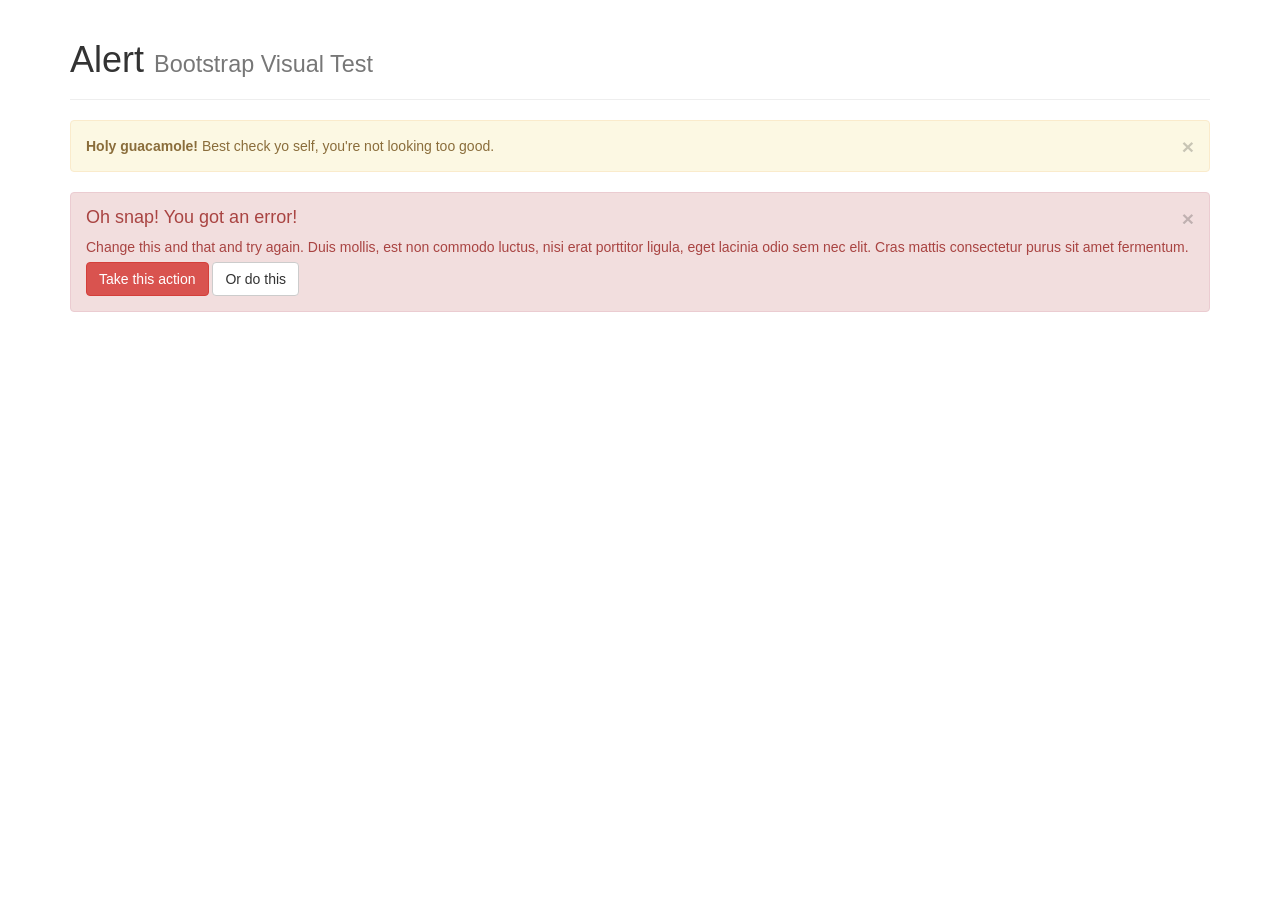
<file: isoccerTraining/js/tests/visual/alert.html>
<!DOCTYPE html>
<html>
<head>
  <meta charset="utf-8">
  <meta http-equiv="X-UA-Compatible" content="IE=edge">
  <meta name="viewport" content="width=device-width, initial-scale=1">
  <title>Alert</title>
  <link rel="stylesheet" href="../../../dist/css/bootstrap.min.css">

  <!-- HTML5 shim and Respond.js for IE8 support of HTML5 elements and media queries -->
  <!-- WARNING: Respond.js doesn't work if you view the page via file:// -->
  <!--[if lt IE 9]>
    <script src="https://oss.maxcdn.com/html5shiv/3.7.2/html5shiv.min.js"></script>
    <script src="https://oss.maxcdn.com/respond/1.4.2/respond.min.js"></script>
  <![endif]-->
</head>
<body>

<div class="container">

  <div class="page-header">
    <h1>Alert <small>Bootstrap Visual Test</small></h1>
  </div>

  <div class="alert alert-warning fade in">
    <button type="button" class="close" data-dismiss="alert" aria-hidden="true">&times;</button>
    <strong>Holy guacamole!</strong> Best check yo self, you're not looking too good.
  </div>

  <div class="alert alert-danger fade in">
    <button type="button" class="close" data-dismiss="alert" aria-hidden="true">&times;</button>
    <h4>Oh snap! You got an error!</h4>
    <p>Change this and that and try again. Duis mollis, est non commodo luctus, nisi erat porttitor ligula, eget lacinia odio sem nec elit. Cras mattis consectetur purus sit amet fermentum.</p>
    <p>
      <button type="button" class="btn btn-danger">Take this action</button>
      <button type="button" class="btn btn-default">Or do this</button>
    </p>
  </div>

</div>

<!-- JavaScript Includes -->
<script src="../vendor/jquery.min.js"></script>
<script src="../../transition.js"></script>
<script src="../../alert.js"></script>

</body>
</html>
</file>
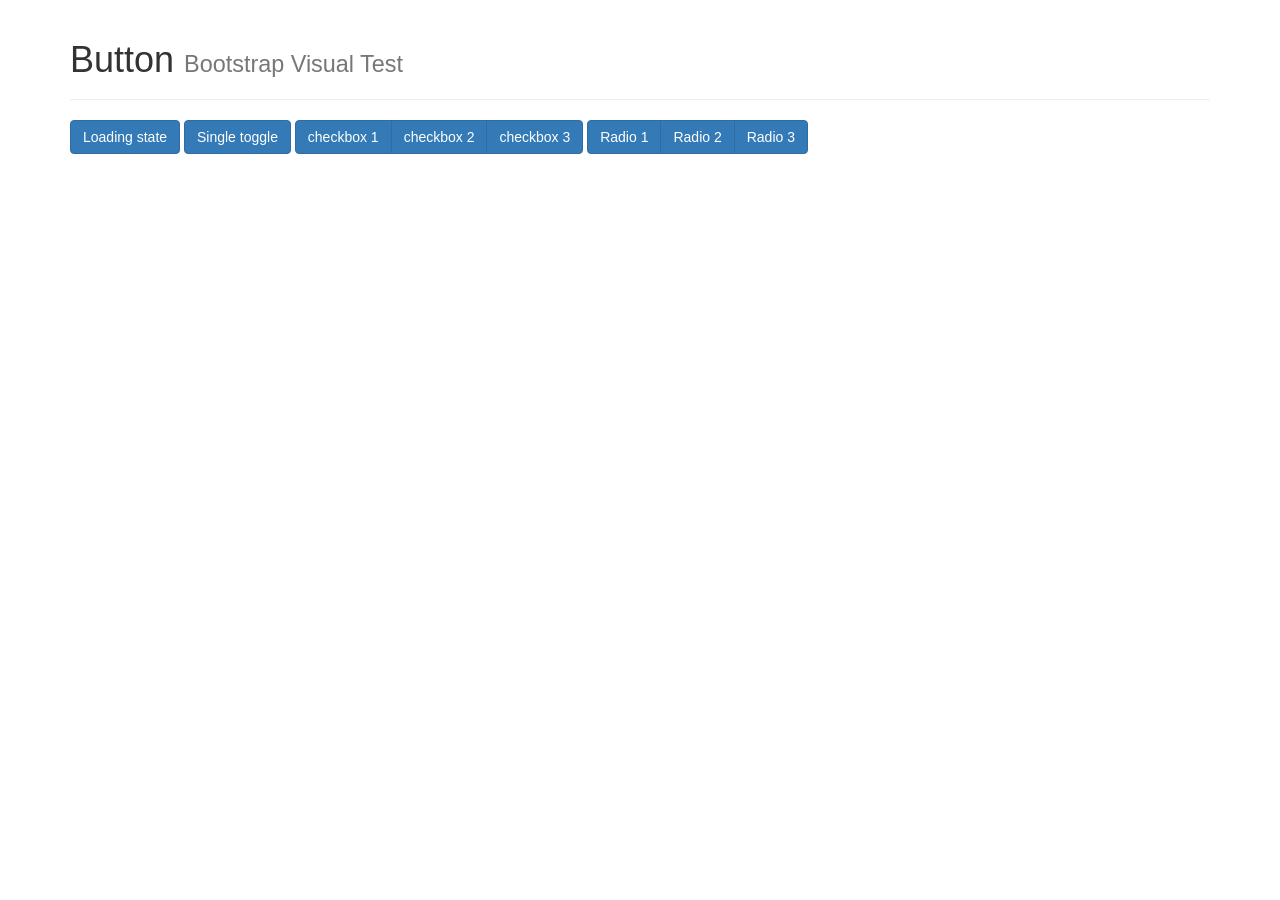
<file: isoccerTraining/js/tests/visual/button.html>
<!DOCTYPE html>
<html>
<head>
  <meta charset="utf-8">
  <meta http-equiv="X-UA-Compatible" content="IE=edge">
  <meta name="viewport" content="width=device-width, initial-scale=1">
  <title>Button</title>
  <link rel="stylesheet" href="../../../dist/css/bootstrap.min.css">

  <!-- HTML5 shim and Respond.js for IE8 support of HTML5 elements and media queries -->
  <!-- WARNING: Respond.js doesn't work if you view the page via file:// -->
  <!--[if lt IE 9]>
    <script src="https://oss.maxcdn.com/html5shiv/3.7.2/html5shiv.min.js"></script>
    <script src="https://oss.maxcdn.com/respond/1.4.2/respond.min.js"></script>
  <![endif]-->
</head>
<body>

<div class="container">

  <div class="page-header">
    <h1>Button <small>Bootstrap Visual Test</small></h1>
  </div>

  <button type="button" data-loading-text="Loading for 3 seconds..." class="btn btn-primary js-loading-button">
    Loading state
  </button>

  <button type="button" class="btn btn-primary" data-toggle="button">Single toggle</button>

  <div class="btn-group" data-toggle="buttons">
    <label class="btn btn-primary">
      <input type="checkbox"> checkbox 1
    </label>
    <label class="btn btn-primary">
      <input type="checkbox"> checkbox 2
    </label>
    <label class="btn btn-primary">
      <input type="checkbox"> checkbox 3
    </label>
  </div>

  <div class="btn-group" data-toggle="buttons">
    <label class="btn btn-primary">
      <input type="radio" name="options" id="option1"> Radio 1
    </label>
    <label class="btn btn-primary">
      <input type="radio" name="options" id="option2"> Radio 2
    </label>
    <label class="btn btn-primary">
      <input type="radio" name="options" id="option3"> Radio 3
    </label>
  </div>

</div>

<!-- JavaScript Includes -->
<script src="../vendor/jquery.min.js"></script>
<script src="../../transition.js"></script>
<script src="../../button.js"></script>

<!-- JavaScript Test -->
<script>
$(function () {
  $('.js-loading-button').on('click', function () {
    var btn = $(this).button('loading')
    setTimeout(function (){
      btn.button('reset')
    }, 3000)
  })
})
</script>
</body>
</html>
</file>
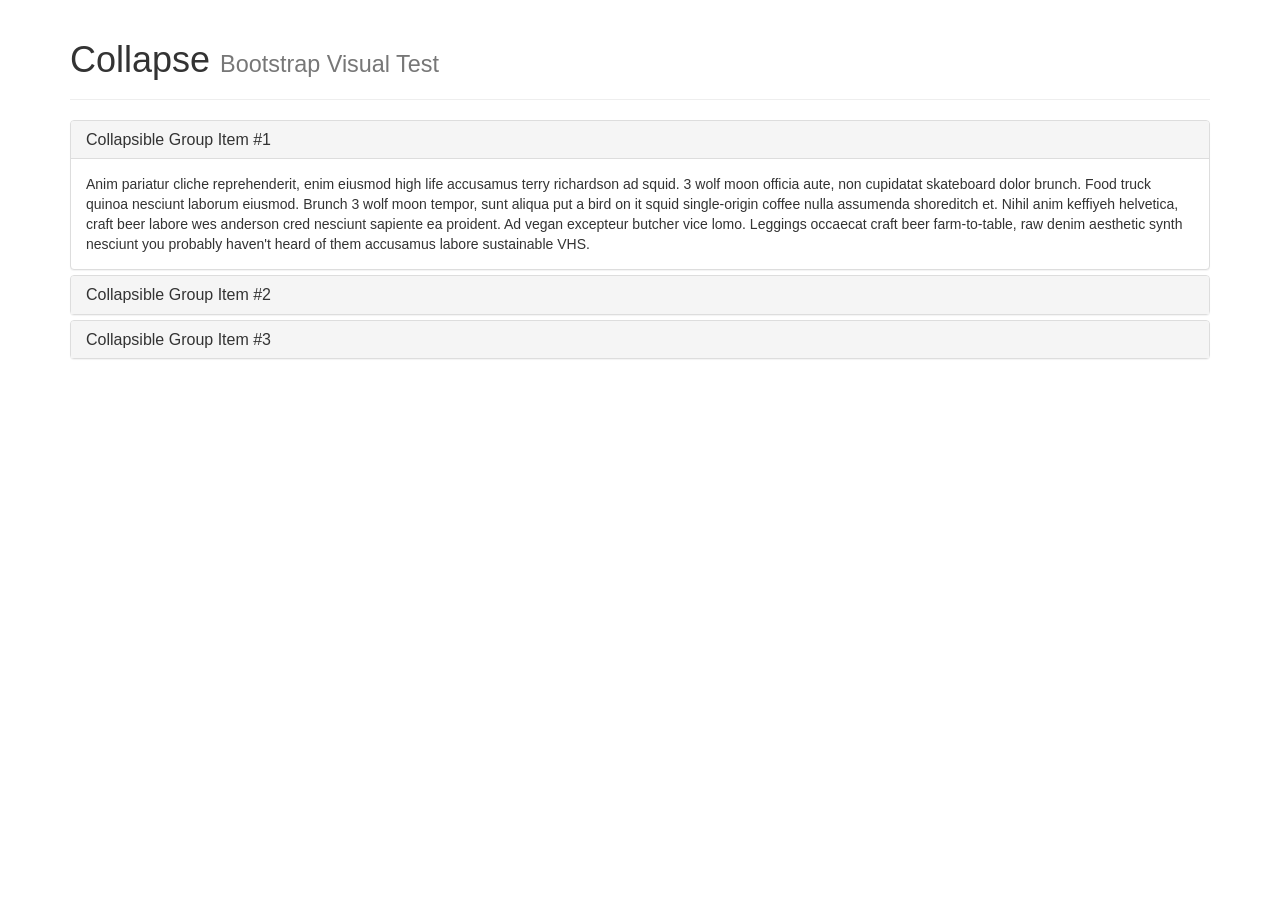
<file: isoccerTraining/js/tests/visual/collapse.html>
<!DOCTYPE html>
<html>
<head>
  <meta charset="utf-8">
  <meta http-equiv="X-UA-Compatible" content="IE=edge">
  <meta name="viewport" content="width=device-width, initial-scale=1">
  <title>Collapse</title>
  <link rel="stylesheet" href="../../../dist/css/bootstrap.min.css">

  <!-- HTML5 shim and Respond.js for IE8 support of HTML5 elements and media queries -->
  <!-- WARNING: Respond.js doesn't work if you view the page via file:// -->
  <!--[if lt IE 9]>
    <script src="https://oss.maxcdn.com/html5shiv/3.7.2/html5shiv.min.js"></script>
    <script src="https://oss.maxcdn.com/respond/1.4.2/respond.min.js"></script>
  <![endif]-->
</head>
<body>

<div class="container">

  <div class="page-header">
    <h1>Collapse <small>Bootstrap Visual Test</small></h1>
  </div>

  <div class="panel-group" id="accordion">
    <div class="panel panel-default">
      <div class="panel-heading">
        <h4 class="panel-title">
          <a role="button" data-toggle="collapse" data-parent="#accordion" href="#collapseOne">
            Collapsible Group Item #1
          </a>
        </h4>
      </div>
      <div id="collapseOne" class="panel-collapse collapse in">
        <div class="panel-body">
          Anim pariatur cliche reprehenderit, enim eiusmod high life accusamus terry richardson ad squid. 3 wolf moon officia aute, non cupidatat skateboard dolor brunch. Food truck quinoa nesciunt laborum eiusmod. Brunch 3 wolf moon tempor, sunt aliqua put a bird on it squid single-origin coffee nulla assumenda shoreditch et. Nihil anim keffiyeh helvetica, craft beer labore wes anderson cred nesciunt sapiente ea proident. Ad vegan excepteur butcher vice lomo. Leggings occaecat craft beer farm-to-table, raw denim aesthetic synth nesciunt you probably haven't heard of them accusamus labore sustainable VHS.
        </div>
      </div>
    </div>
    <div class="panel panel-default">
      <div class="panel-heading">
        <h4 class="panel-title">
          <a role="button" data-toggle="collapse" data-parent="#accordion" href="#collapseTwo">
            Collapsible Group Item #2
          </a>
        </h4>
      </div>
      <div id="collapseTwo" class="panel-collapse collapse">
        <div class="panel-body">
          Anim pariatur cliche reprehenderit, enim eiusmod high life accusamus terry richardson ad squid. 3 wolf moon officia aute, non cupidatat skateboard dolor brunch. Food truck quinoa nesciunt laborum eiusmod. Brunch 3 wolf moon tempor, sunt aliqua put a bird on it squid single-origin coffee nulla assumenda shoreditch et. Nihil anim keffiyeh helvetica, craft beer labore wes anderson cred nesciunt sapiente ea proident. Ad vegan excepteur butcher vice lomo. Leggings occaecat craft beer farm-to-table, raw denim aesthetic synth nesciunt you probably haven't heard of them accusamus labore sustainable VHS.
        </div>
      </div>
    </div>
    <div class="panel panel-default">
      <div class="panel-heading">
        <h4 class="panel-title">
          <a role="button" data-toggle="collapse" data-parent="#accordion" href="#collapseThree">
            Collapsible Group Item #3
          </a>
        </h4>
      </div>
      <div id="collapseThree" class="panel-collapse collapse">
        <div class="panel-body">
          Anim pariatur cliche reprehenderit, enim eiusmod high life accusamus terry richardson ad squid. 3 wolf moon officia aute, non cupidatat skateboard dolor brunch. Food truck quinoa nesciunt laborum eiusmod. Brunch 3 wolf moon tempor, sunt aliqua put a bird on it squid single-origin coffee nulla assumenda shoreditch et. Nihil anim keffiyeh helvetica, craft beer labore wes anderson cred nesciunt sapiente ea proident. Ad vegan excepteur butcher vice lomo. Leggings occaecat craft beer farm-to-table, raw denim aesthetic synth nesciunt you probably haven't heard of them accusamus labore sustainable VHS.
        </div>
      </div>
    </div>
  </div>

</div>

<!-- JavaScript Includes -->
<script src="../vendor/jquery.min.js"></script>
<script src="../../transition.js"></script>
<script src="../../collapse.js"></script>

</body>
</html>
</file>
<file: isoccerTraining/js/tests/vendor/qunit.css>
/*!
 * QUnit 1.17.1
 * http://qunitjs.com/
 *
 * Copyright jQuery Foundation and other contributors
 * Released under the MIT license
 * http://jquery.org/license
 *
 * Date: 2015-01-20T19:39Z
 */

/** Font Family and Sizes */

#qunit-tests, #qunit-header, #qunit-banner, #qunit-testrunner-toolbar, #qunit-userAgent, #qunit-testresult {
	font-family: "Helvetica Neue Light", "HelveticaNeue-Light", "Helvetica Neue", Calibri, Helvetica, Arial, sans-serif;
}

#qunit-testrunner-toolbar, #qunit-userAgent, #qunit-testresult, #qunit-tests li { font-size: small; }
#qunit-tests { font-size: smaller; }


/** Resets */

#qunit-tests, #qunit-header, #qunit-banner, #qunit-userAgent, #qunit-testresult, #qunit-modulefilter {
	margin: 0;
	padding: 0;
}


/** Header */

#qunit-header {
	padding: 0.5em 0 0.5em 1em;

	color: #8699A4;
	background-color: #0D3349;

	font-size: 1.5em;
	line-height: 1em;
	font-weight: 400;

	border-radius: 5px 5px 0 0;
}

#qunit-header a {
	text-decoration: none;
	color: #C2CCD1;
}

#qunit-header a:hover,
#qunit-header a:focus {
	color: #FFF;
}

#qunit-testrunner-toolbar label {
	display: inline-block;
	padding: 0 0.5em 0 0.1em;
}

#qunit-banner {
	height: 5px;
}

#qunit-testrunner-toolbar {
	padding: 0.5em 1em 0.5em 1em;
	color: #5E740B;
	background-color: #EEE;
	overflow: hidden;
}

#qunit-userAgent {
	padding: 0.5em 1em 0.5em 1em;
	background-color: #2B81AF;
	color: #FFF;
	text-shadow: rgba(0, 0, 0, 0.5) 2px 2px 1px;
}

#qunit-modulefilter-container {
	float: right;
	padding: 0.2em;
}

.qunit-url-config {
	display: inline-block;
	padding: 0.1em;
}

.qunit-filter {
	display: block;
	float: right;
	margin-left: 1em;
}

/** Tests: Pass/Fail */

#qunit-tests {
	list-style-position: inside;
}

#qunit-tests li {
	padding: 0.4em 1em 0.4em 1em;
	border-bottom: 1px solid #FFF;
	list-style-position: inside;
}

#qunit-tests > li {
	display: none;
}

#qunit-tests li.running,
#qunit-tests li.pass,
#qunit-tests li.fail,
#qunit-tests li.skipped {
	display: list-item;
}

#qunit-tests.hidepass li.running,
#qunit-tests.hidepass li.pass {
	display: none;
}

#qunit-tests li strong {
	cursor: pointer;
}

#qunit-tests li.skipped strong {
	cursor: default;
}

#qunit-tests li a {
	padding: 0.5em;
	color: #C2CCD1;
	text-decoration: none;
}
#qunit-tests li a:hover,
#qunit-tests li a:focus {
	color: #000;
}

#qunit-tests li .runtime {
	float: right;
	font-size: smaller;
}

.qunit-assert-list {
	margin-top: 0.5em;
	padding: 0.5em;

	background-color: #FFF;

	border-radius: 5px;
}

.qunit-collapsed {
	display: none;
}

#qunit-tests table {
	border-collapse: collapse;
	margin-top: 0.2em;
}

#qunit-tests th {
	text-align: right;
	vertical-align: top;
	padding: 0 0.5em 0 0;
}

#qunit-tests td {
	vertical-align: top;
}

#qunit-tests pre {
	margin: 0;
	white-space: pre-wrap;
	word-wrap: break-word;
}

#qunit-tests del {
	background-color: #E0F2BE;
	color: #374E0C;
	text-decoration: none;
}

#qunit-tests ins {
	background-color: #FFCACA;
	color: #500;
	text-decoration: none;
}

/*** Test Counts */

#qunit-tests b.counts                       { color: #000; }
#qunit-tests b.passed                       { color: #5E740B; }
#qunit-tests b.failed                       { color: #710909; }

#qunit-tests li li {
	padding: 5px;
	background-color: #FFF;
	border-bottom: none;
	list-style-position: inside;
}

/*** Passing Styles */

#qunit-tests li li.pass {
	color: #3C510C;
	background-color: #FFF;
	border-left: 10px solid #C6E746;
}

#qunit-tests .pass                          { color: #528CE0; background-color: #D2E0E6; }
#qunit-tests .pass .test-name               { color: #366097; }

#qunit-tests .pass .test-actual,
#qunit-tests .pass .test-expected           { color: #999; }

#qunit-banner.qunit-pass                    { background-color: #C6E746; }

/*** Failing Styles */

#qunit-tests li li.fail {
	color: #710909;
	background-color: #FFF;
	border-left: 10px solid #EE5757;
	white-space: pre;
}

#qunit-tests > li:last-child {
	border-radius: 0 0 5px 5px;
}

#qunit-tests .fail                          { color: #000; background-color: #EE5757; }
#qunit-tests .fail .test-name,
#qunit-tests .fail .module-name             { color: #000; }

#qunit-tests .fail .test-actual             { color: #EE5757; }
#qunit-tests .fail .test-expected           { color: #008000; }

#qunit-banner.qunit-fail                    { background-color: #EE5757; }

/*** Skipped tests */

#qunit-tests .skipped {
	background-color: #EBECE9;
}

#qunit-tests .qunit-skipped-label {
	background-color: #F4FF77;
	display: inline-block;
	font-style: normal;
	color: #366097;
	line-height: 1.8em;
	padding: 0 0.5em;
	margin: -0.4em 0.4em -0.4em 0;
}

/** Result */

#qunit-testresult {
	padding: 0.5em 1em 0.5em 1em;

	color: #2B81AF;
	background-color: #D2E0E6;

	border-bottom: 1px solid #FFF;
}
#qunit-testresult .module-name {
	font-weight: 700;
}

/** Fixture */

#qunit-fixture {
	position: absolute;
	top: -10000px;
	left: -10000px;
	width: 1000px;
	height: 1000px;
}
</file>
